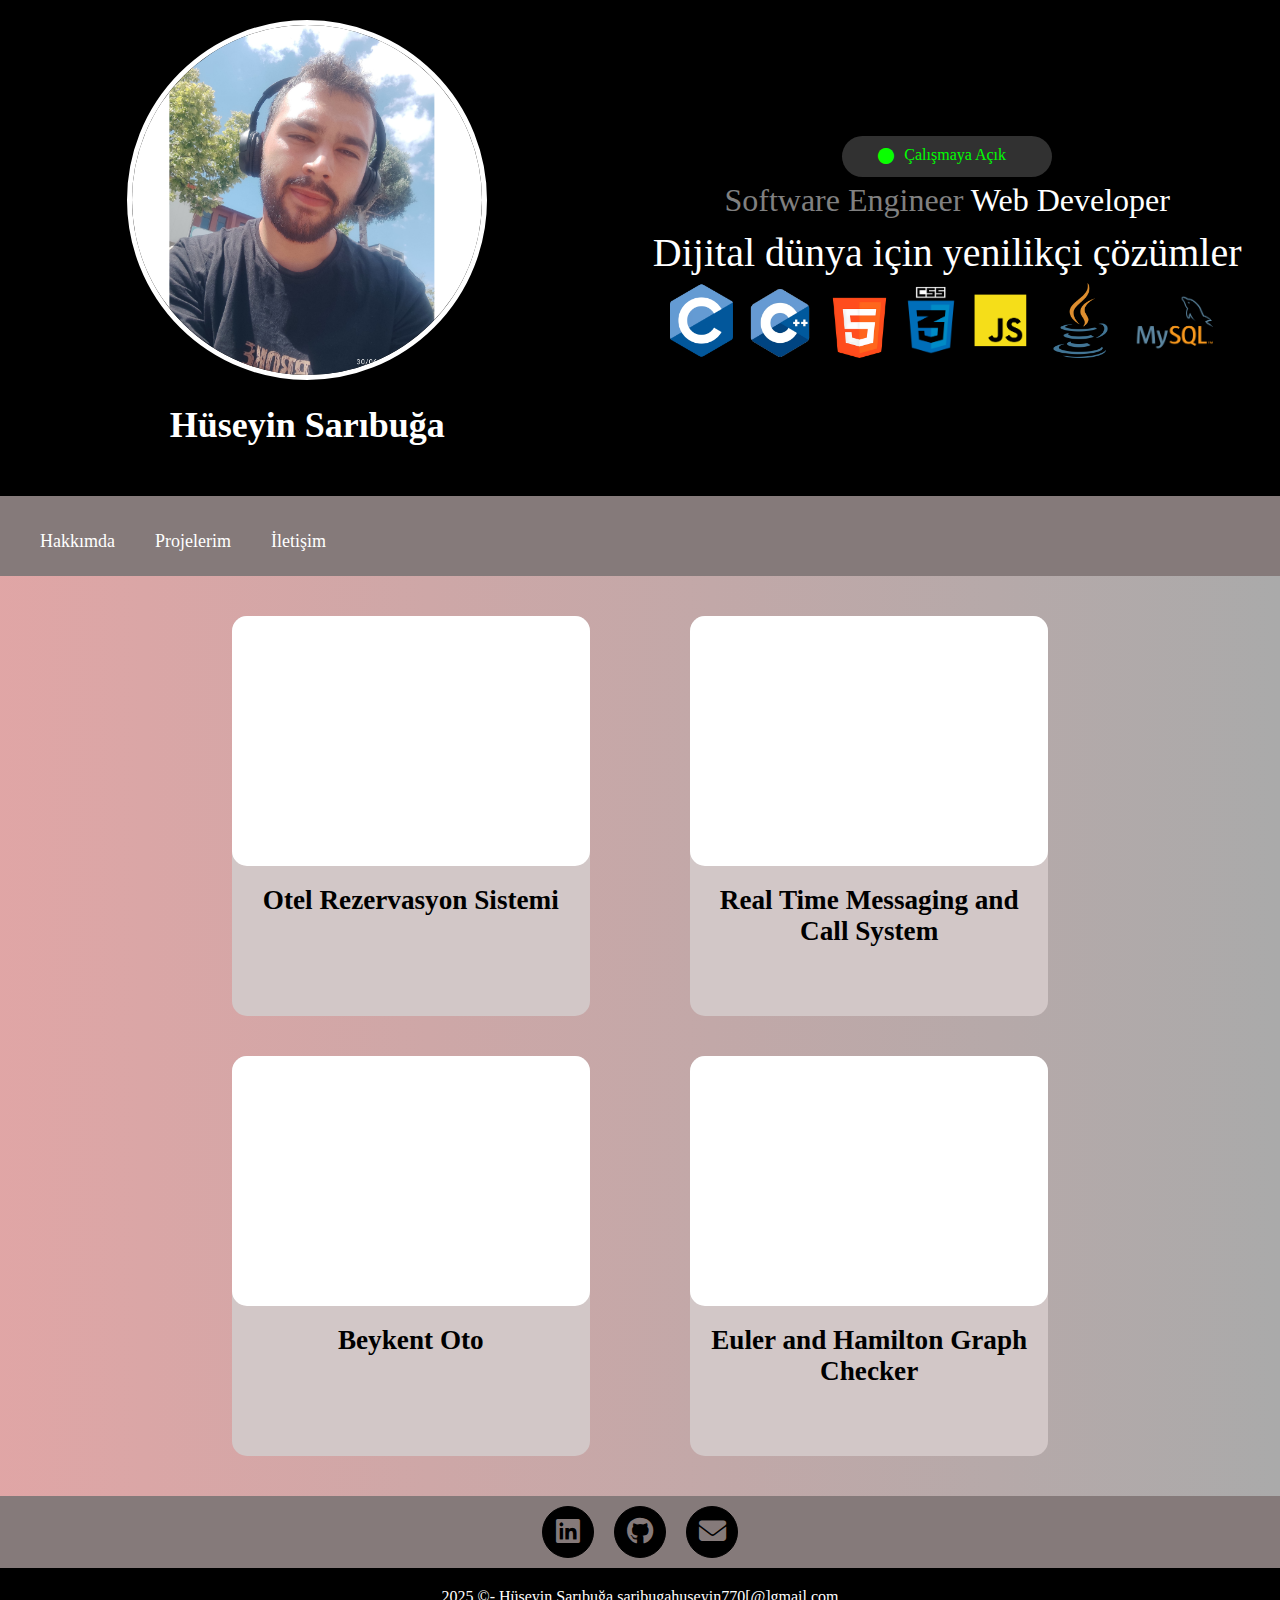
<file: index.html>
<!DOCTYPE html>
<html lang="en">

<head>
    <meta charset="UTF-8">
    <meta name="viewport" content="width=device-width, initial-scale=1.0">
    <title>Portfolyö</title>
    <link rel="stylesheet" href="style.css">
    <link rel="stylesheet" href="https://cdnjs.cloudflare.com/ajax/libs/font-awesome/6.7.2/css/all.min.css">

    <link rel="stylesheet" href="https://fonts.googleapis.com/icon?family=Material+Icons">
</head>

<body>



    <section class="hakkimda">
        <div class="left">
            <img src="./image/profil4.jpg" alt="" class="profil">
            <h1>Hüseyin Sarıbuğa</h1>
        </div>
        <div class="right">

            <div class="info-job">
                <div class="dot1"><i class="fa-solid fa-circle"></i></div>
                <div class="info">Çalışmaya Açık</div>
            </div>


            <div class="about-job">Software Engineer <span>Web Developer</span></div>
            <div class="slogan">Dijital dünya için yenilikçi çözümler</div>
            <div class="language-icons">
                <img src="./image/programmingLanguage/C.png" alt="">
                <img src="./image/programmingLanguage/C++.png" alt="">
                <img src="./image/programmingLanguage/Html.png" alt="">
                <img src="./image/programmingLanguage/Css.png" alt="">
                <img src="./image/programmingLanguage/JavaScript.png" alt="">
                <img src="./image/programmingLanguage/java.png" alt="">
                <img src="./image/programmingLanguage/MySql.png" alt="">



            </div>

        </div>




    </section>

    <nav>
        <ul>
            <li class="btn-about">Hakkımda</li>
            <li class="btn-project">Projelerim</li>
            <li class="btn-contact">İletişim</li>
        </ul>
    </nav>

    <section class="projects">
        <ul class="project-cards">
            <li class="project-card-info" id="project_1">

                <video
                    src="https://github.com/huseyin4215/huseyin4215.github.io/blob/daccd74f97384b634af9ee2a2593e3a78dd3dfa0/image/Project/Otel_Rezervation/tan%C4%B1t%C4%B1m.mp4?raw=true"
                    type="video/mp4" class="project-img" autoplay muted loop>
                </video>
                <!-- <video src="./image/Project/Otel_Rezervation/tanıtım.mp4"  class="project-img" autoplay muted loop></video> -->
                <h1 class="project-title">Otel Rezervasyon Sistemi</h1>

                <!-- <p class="project-about">Bu proje, otel rezervasyon süreçlerini modern, hızlı ve kullanıcı dostu bir hale getirmek amacıyla geliştirilmiştir. Otel Rezervasyon Sistemi, müşterilerin otelleri filtreleyerek uygun seçenekleri kolayca bulmasını, anlık müsaitlik durumunu görüntülemesini ve güvenli ödeme yaparak rezervasyonlarını tamamlamasını sağlar.

                    Otel işletmeleri için gelişmiş oda yönetimi, dinamik fiyatlandırma ve rezervasyon takibi gibi özellikler sunan sistem, hem müşteri deneyimini iyileştirir hem de işletmelerin operasyonel verimliliğini artırır. Kolay kullanım, güvenilir altyapı ve esnek rezervasyon seçenekleriyle konaklamada dijital dönüşümü başlatıyoruz.</p> -->


            </li>
            <li class="project-card-info" id="project_2">
                <video
                    src="https://github.com/huseyin4215/huseyin4215.github.io/blob/daccd74f97384b634af9ee2a2593e3a78dd3dfa0/image/realtime.mp4?raw=true"
                    type="video/mp4" class="project-img" autoplay muted loop>
                </video>
                <!-- <video src="./image/realtime.mp4" class="project-img" autoplay muted loop></video> -->
                <h1 class="project-title">Real Time Messaging and Call System</h1>

                <!-- <p class="project-about">Bu proje, kullanıcıların anlık olarak mesajlaşmasını ve yüksek kaliteli sesli/görüntülü aramalar yapmasını sağlayan modern bir iletişim altyapısı sunmak amacıyla geliştirilmiştir. Eş Zamanlı Mesajlaşma ve Arama Sistemi, gerçek zamanlı veri aktarımı, güvenli şifreleme ve kullanıcı dostu bir arayüz ile kesintisiz bir iletişim deneyimi sunar.

                    Gelişmiş altyapısı sayesinde bireysel ve grup sohbetlerini destekleyen sistem, sesli ve görüntülü aramaların düşük gecikme süresiyle sorunsuz çalışmasını sağlar. Güvenilir, hızlı ve esnek bir iletişim çözümüyle kesintisiz bağlantıyı deneyimleyin.</p> -->
            </li>

            <li class="project-card-info" id="project_3">
                <video
                    src="https://github.com/huseyin4215/huseyin4215.github.io/blob/daccd74f97384b634af9ee2a2593e3a78dd3dfa0/image/beykentOto.mp4?raw=true"
                    type="video/mp4" class="project-img" autoplay muted loop>
                </video>
                <!-- <video src="./image/beykentOto.mp4" class="project-img" autoplay muted loop></video> -->
                <h1 class="project-title">Beykent Oto</h1>
                <!-- <p class="project-about">Bu proje, bir lastik firmasının kurumsal kimliğini dijital dünyaya taşımak ve müşterilerine kapsamlı bir bilgi ve hizmet platformu sunmak amacıyla geliştirilmiştir. Lastik Firması Web Sitesi, firmanın hakkında bilgileri, yönetim kurulu iletişim detayları, ürün yelpazesi, reklam filmleri ve iş başvuru formu gibi kritik bölümleri içeren kullanıcı dostu bir yapıya sahiptir.

                    Müşteriler, ürünleri detaylıca inceleyebilir, firma hakkında bilgi alabilir ve doğrudan iletişime geçebilirken, iş başvuru modülü sayesinde kariyer fırsatlarına kolayca başvurabilir. Modern tasarım, hızlı erişim ve etkili kullanıcı deneyimiyle sektörde fark yaratan bir dijital platform.</p> -->
            </li>
            <li class="project-card-info" id="project_4">
                <video
                    src="https://github.com/huseyin4215/huseyin4215.github.io/blob/e15eabcd777bde2637798ddde744f0450a1ccd48/image/EulerHamilton.mp4?raw=true"
                    type="video/mp4" class="project-img" autoplay muted loop>
                </video>
                <h1 class="project-title">Euler and Hamilton Graph Checker</h1>
                <!-- <p class="project-about">Bu proje, graf teorisinde önemli yer tutan Euler ve Hamilton yollarını analiz etmek ve kullanıcıya hızlı, doğru sonuçlar sunmak amacıyla geliştirilmiştir. Euler and Hamilton Graph Checker, girilen grafın Euler yolu, Euler çevrimi, Hamilton yolu ve Hamilton çevrimi içerip içermediğini otomatik olarak kontrol eden güçlü bir analiz aracıdır.

                    Kullanıcı dostu arayüzü ve güçlü algoritmaları sayesinde öğrenciler, araştırmacılar ve mühendisler için ideal bir çözümdür. Matematiksel graf teorisini keşfetmek ve analizlerinizi hızlandırmak için en akıllı yardımcınız.</p> -->
            </li>

        </ul>


    </section>




    <section class="about-us" style="display: none;">
        <div class="about-container">
            <h1>Hakkımda</h1>
            <p>
                Ben Hüseyin Sarıbuğa, üniversite eğitimime devam eden ve yazılım geliştirme, yapay zeka, gömülü
                sistemler gibi alanlara ilgi duyan bir araştırmacı ve geliştiriciyim. Akademik hayatım boyunca çeşitli
                projelerde yer alarak teknolojiye olan ilgimi somut çalışmalara dönüştürme fırsatı buldum.
                Okulda kismı zamanlı olarak ve işkur projeleriyle çalışma fırsatım ve deneyim elde etme şansım oldu.

            </p>
            <p>
                Özellikle <strong>web geliştirme, veri analizi ve donanım tabanlı projeler , UI/UX Tasarımı , Proje
                    Yönetimi , Dökümantasyon</strong> üzerinde
                çalışmaktayım. TÜBİTAK 2209-A kapsamında yürüttüğüm proje ile kabul alırsak <strong>öğrenciler için
                    notlarını ve ders kaynaklarını birbirleriyle aktarabileceği bir sosyal platform
                    geliştireceğiz.</strong>
            </p>
            <p>
                Teknolojiye olan ilgim doğrultusunda kendimi sürekli geliştirmekte, problem çözme yeteneğimi artıracak
                projeler üzerinde çalışmaktayım. <strong>Hackerrank </strong> gibi uygulamalarla algoritma analizi
                yeteneğimi geliştirmekteyim. Alanımla ilgili teorik bilgileri pratiğe dökerek, gerçek dünyadaki
                problemlere yenilikçi çözümler sunmayı amaçlamaktayım.
            </p>
            <p>
                Gelecekte edindiğim bilgi ve becerileri kullanarak sektörde değerli projelere katkı sağlamayı ve
                uzmanlık alanımı genişletmeyi hedefliyorum.
            </p>
            <h1>Eğitim</h1>
            <div class="education">
                <div class="left">

                    <p>Karapınar İbrahim Gündüz Anadolu Lisesi</p>
                    <p>Açık Öğretim Lisesi</p>
                    <p>Ankara Üniversitesi Yazılım Mühendisliği</p>
                </div>
                <div class="right">
                    <p>2018 - 2021</p>
                    <p>2021 - 2022</p>
                    <p>2022 - Devam Ediyor</p>

                </div>
            </div>

            <h1>Deneyim</h1>
            <div class="experience">
                <div class="left">

                    <p>Ankara Üniversitesi Yazılım Mühendisliği Bölümü Kısmi Zamanlı</p>
                    <p>Ankara Üniversitesi Dekanlığı </p>
                </div>
                <div class="right">
                    <p>2022 - 2024</p>
                    <p>2025 - Devam Ediyor</p>
                </div>
            </div>



            <div class="skill">
                <h1>Yeteneklerim</h1>
                <ul class="mySkills">

                    <li class="mySkill-item">Problem çözme ve analitik düşünme</li>
                    <li class="mySkill-item">Takım çalışması </li>
                    <li class="mySkill-item">Yeni teknolojilere hızlı adaptasyon</li>
                    <li class="mySkill-item">Web geliştirme</li>
                    <li class="mySkill-item">UI/UX Tasarımı</li>
                    <li class="mySkill-item">Proje Yönetimi ve Gereksinim Analizi</li>




                </ul>
            </div>
            <div class="focus">
                <h1>İlgi Alanlarım</h1>
                <ul class="focus-Areas">
                    <li class="focus-item">Web Geliştirme – Kullanıcı arayüzü tasarımı ve modern web teknolojileriyle
                        çalışma.</li>
                    <li class="focus-item">Yapay Zeka ve Veri Analizi – Verileri işleyerek anlamlı sonuçlar çıkarma ve
                        AI tabanlı projeler geliştirme.</li>
                    <li class="focus-item">Gömülü Sistemler ve Donanım Entegrasyonu </li>
                    <li class="focus-item">Problem Çözme ve Algoritma Geliştirme – Teknik problemleri analiz edip
                        çözümler üretme.</li>
                    <li class="focus-item">Proje Yönetimi ve Takım Çalışması – Akademik ve profesyonel projelerde ekip
                        içinde çalışma deneyimi.</li>
                    <li class="focus-item">Araştırma ve Geliştirme (AR-GE) – Yeni teknolojileri öğrenip uygulayarak
                        yenilikçi projeler geliştirme.</li>
                </ul>
            </div>







            <div class="prog-lang">
                <div class="prog">
                    <h1>Programlama Dilleri</h1>
                    <ul class="programming-lang">
                        <li class="p-item">C</li>
                        <li class="p-item">C++</li>
                        <li class="p-item">Java</li>
                        <li class="p-item">MySql</li>
                        <li class="p-item">Html</li>
                        <li class="p-item">Css</li>
                        <li class="p-item">JavaScript</li>
                        <li class="p-item"></li>
                    </ul>
                </div>

                <div class="lang">
                    <h1>Yabancı Dil</h1>
                    <p>İngilizce</p>




                </div>
            </div>


            <h1>Sertifikalarım</h1>
            <ul class="certificas">
                <li class="document-item"></li>
                <li class="document-item"></li>
                <li class="document-item"></li>
                <li class="document-item"></li>
            </ul>


        </div>
    </section>


    <section class="contact-us" style="display: none;">
        <div class="contact-container">
            <h1>İletişim</h1>
            <form class="contact-form">
                <input type="text" name="name" placeholder="Adınız" required>
                <input type="email" name="email" placeholder="E-Posta Adresiniz" required>
                <textarea name="message" placeholder="Mesajınızı buraya yazın..." required></textarea>
                <button type="submit">Gönder</button>
            </form>
        </div>
    </section>

    <footer>
        <div class="Social-icon">
            <div class="Social">
                <a class="icon" href="https://www.linkedin.com/in/huseyinsaribuga/" target="_blank"><i class="fa-brands fa-linkedin"></i></a></li>
                <a class="icon" href="https://github.com/huseyin4215" target="_blank"><i class="fa-brands fa-github"></i></a></li>
                <a class="icon" href="mailto:saribugahuseyin770@gmail.com" target="_blank"><i class="fa-solid fa-envelope"></i></a></li>

            </div>
        </div>
    </footer>
    <section class="maker-date">
        <small> 2025 ©- Hüseyin Sarıbuğa saribugahuseyin770[@]gmail.com
        </small>
    </section>
    <script src="script.js"></script>
</body>


</html>
</file>
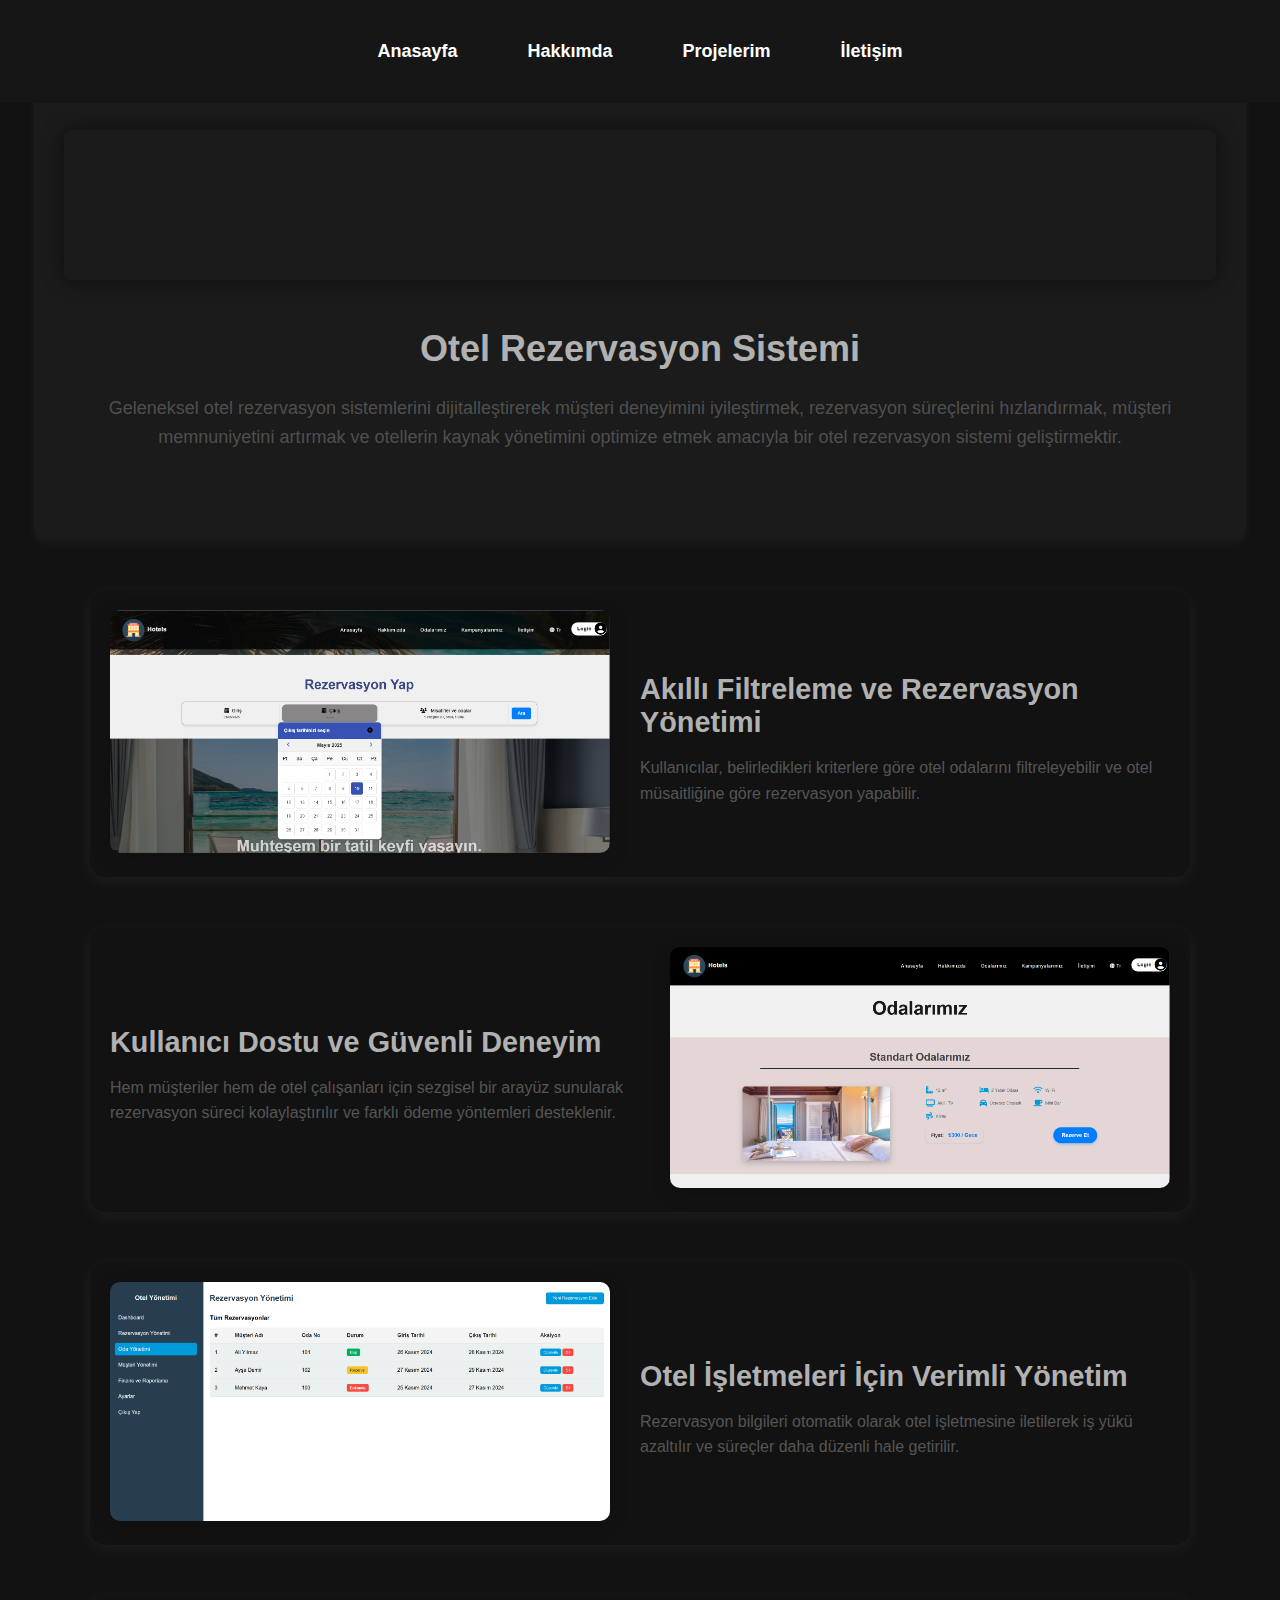
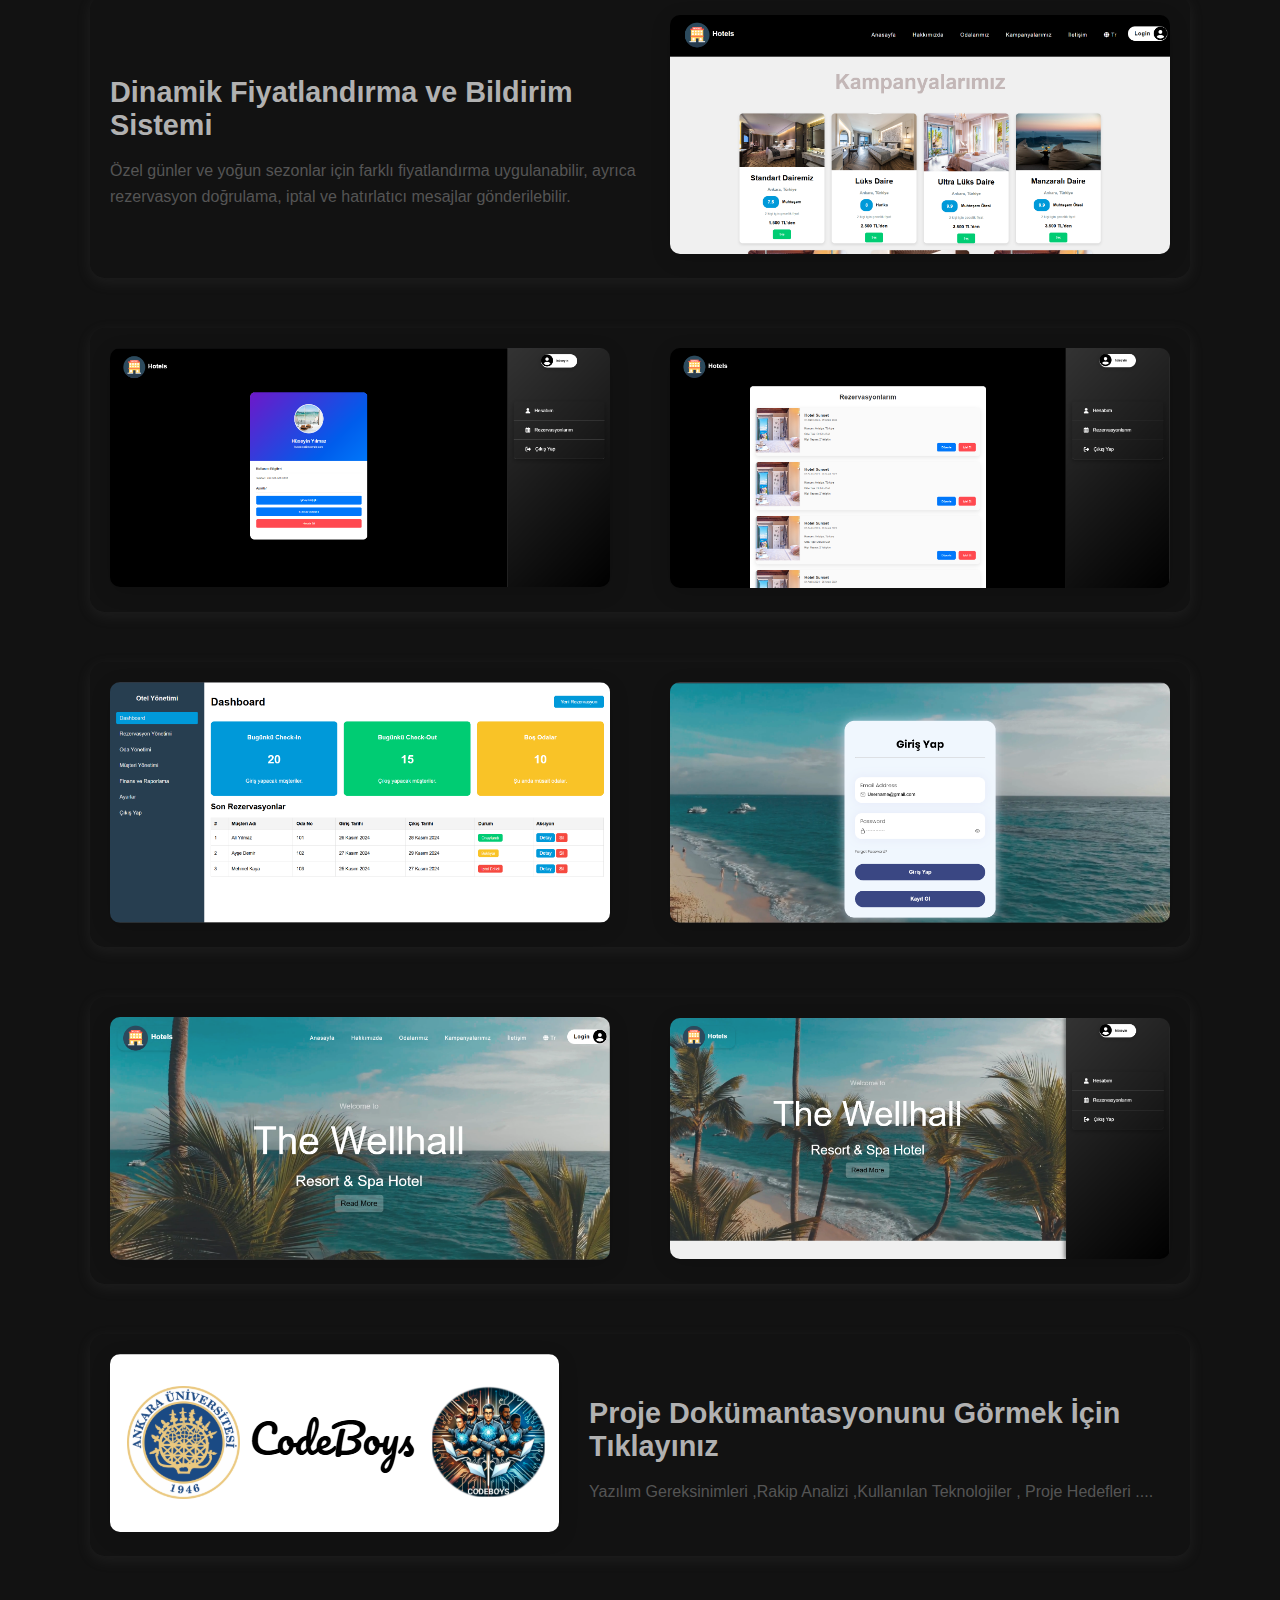
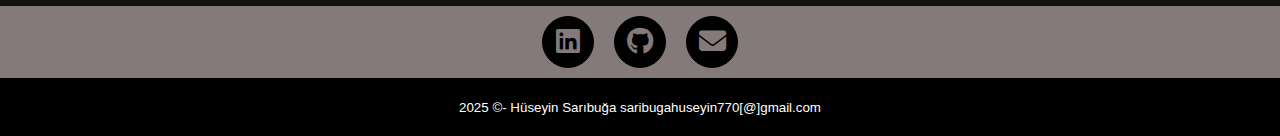
<file: dropdown_Page/project_1.html>
<!DOCTYPE html>
<html lang="en">

<head>
    <meta charset="UTF-8">
    <meta name="viewport" content="width=device-width, initial-scale=1.0">
    <title>Otel Rezervasyon Sistemi</title>
    <link rel="stylesheet" href="https://cdnjs.cloudflare.com/ajax/libs/font-awesome/6.7.2/css/all.min.css">

    <link rel="stylesheet" href="https://fonts.googleapis.com/icon?family=Material+Icons">


    <link rel="stylesheet" href="./project_Style.css">
</head>

<body>


    <nav>
        <ul>
            <li class="DropBtn-homePage">Anasayfa</li>
            <li class="DropBtn-about">Hakkımda</li>
            <li class="DropBtn-project">Projelerim</li>
            <li class="DropBtn-contact">İletişim</li>
        </ul>
    </nav>

    <section class="content">

        <div class="preFace">

            <video
                src="https://github.com/huseyin4215/huseyin4215.github.io/blob/daccd74f97384b634af9ee2a2593e3a78dd3dfa0/image/Project/Otel_Rezervation/tan%C4%B1t%C4%B1m.mp4?raw=true"
                type="video/mp4" class="project-video" autoplay muted loop>
            </video>
        </div>

        <div class="projectAbout">

            <h1>Otel Rezervasyon Sistemi</h1>
            <p>Geleneksel otel rezervasyon sistemlerini dijitalleştirerek müşteri deneyimini iyileştirmek, rezervasyon
                süreçlerini hızlandırmak, müşteri memnuniyetini artırmak ve otellerin kaynak yönetimini optimize etmek
                amacıyla bir otel rezervasyon sistemi geliştirmektir.</p>
        </div>

    </section>



    <section class="project-gallery-alt">

 
        <div class="project-row">
            <div class="project-image">
                <img src="../image/Project/Otel_Rezervation/Rezervation_2.png" alt="Project Image 1">
            </div>
            <div class="project-text">
                <h3>Akıllı Filtreleme ve Rezervasyon Yönetimi</h3>
                <p>Kullanıcılar, belirledikleri kriterlere göre otel odalarını filtreleyebilir ve otel müsaitliğine
                    göre rezervasyon yapabilir.</p>
            </div>
        </div>

        <div class="project-row  reverse" >
            <div class="project-image">
                <img src="../image/Project/Otel_Rezervation/Rooms.png" alt="Project Image 3">
            </div>
            <div class="project-text">
                <h3>Kullanıcı Dostu ve Güvenli Deneyim</h3>
                <p>Hem müşteriler hem de otel çalışanları için sezgisel bir arayüz sunularak rezervasyon süreci
                    kolaylaştırılır ve farklı ödeme yöntemleri desteklenir.
                </p>
            </div>
        </div>


        <div class="project-row">
            <div class="project-image">
                <img src="../image/Project/Otel_Rezervation/RezervationManagement.png" alt="Project Image 3">
            </div>
            <div class="project-text">
                <h3>Otel İşletmeleri İçin Verimli Yönetim</h3>
                <p> Rezervasyon bilgileri otomatik olarak otel işletmesine iletilerek iş yükü azaltılır ve süreçler
                    daha düzenli hale getirilir.
                </p>
            </div>
        </div>


        <div class="project-row reverse">
            <div class="project-image">
                <img src="../image/Project/Otel_Rezervation/campaings.png" alt="Project Image 3">
            </div>
            <div class="project-text">
                <h3>Dinamik Fiyatlandırma ve Bildirim Sistemi</h3>
                <p>Özel günler ve yoğun sezonlar için farklı fiyatlandırma uygulanabilir, ayrıca rezervasyon
                    doğrulama, iptal ve hatırlatıcı mesajlar gönderilebilir.
                </p>
            </div>
        </div>

        <!-- <div class="project-row">
            <div class="project-image">
                <img src="../image/Project/Otel_Rezervation/HomePage_2.png" alt="Project Image 1">
            </div>
            <div class="project-image">
                <img src="../image/Project/Otel_Rezervation/HomePage_3.png" alt="Project Image 1">
            </div>
        </div> -->


        <!-- <div class="project-row">
            <div class="project-image">
                <img src="../image/Project/Otel_Rezervation/HomePage_5.png" alt="Project Image 1">
            </div>
            <div class="project-image">
                <img src="../image/Project/Otel_Rezervation/HomePage_6.png" alt="Project Image 1">
            </div>
        </div> -->




        <div class="project-row">
            <div class="project-image">
                <img src="../image/Project/Otel_Rezervation/MyAccount.png" alt="Project Image 1">
            </div>
            <div class="project-image">
                <img src="../image/Project/Otel_Rezervation/MyRezervation.png" alt="Project Image 1">
            </div>
        </div>

        <div class="project-row">
            <div class="project-image">
                <img src="../image/Project/Otel_Rezervation/DashBoard.png" alt="Project Image 1">
            </div>
            <div class="project-image">
                <img src="../image/Project/Otel_Rezervation/GirisYap.png" alt="Project Image 1">
            </div>
        </div>
        

        <div class="project-row">
            <div class="project-image">
                <img src="../image/Project/Otel_Rezervation/HomePage_1.png" alt="Project Image 1">
            </div>
            <div class="project-image">
                <img src="../image/Project/Otel_Rezervation/HomePage_2.png" alt="Project Image 1">
            </div>
        </div>

        

        <div class="project-row project-doc">
            <div class="project-image">
                <img src="../image/Project/Otel_Rezervation/Document.png" alt="Project Image 3">
            </div>
            <div class="project-text">
                <h3>Proje Dokümantasyonunu Görmek İçin Tıklayınız</h3>
                <p>Yazılım Gereksinimleri ,Rakip Analizi ,Kullanılan Teknolojiler , Proje Hedefleri ....
                </p>
            </div>
        </div>






    </section>








    <footer>
        <div class="Social-icon">
            <div class="Social">
                <a class="icon" href="https://www.linkedin.com/in/huseyinsaribuga/" target="_blank"><i
                        class="fa-brands fa-linkedin"></i></a></li>
                <a class="icon" href="https://github.com/huseyin4215" target="_blank"><i
                        class="fa-brands fa-github"></i></a></li>
                <a class="icon" href="mailto:saribugahuseyin770@gmail.com"><i class="fa-solid fa-envelope"></i></a></li>

            </div>
        </div>
    </footer>
    <section class="maker-date">
        <small> 2025 ©- Hüseyin Sarıbuğa saribugahuseyin770[@]gmail.com
        </small>
    </section>
    <script src="../script.js"></script>

    <script>
        window.addEventListener("scroll", function () {
            const navbar = document.querySelector("nav");
            if (window.scrollY > 50) {
                navbar.classList.add("scrolled");
            } else {
                navbar.classList.remove("scrolled");
            }
        });

    </script>
</body>

</html>
</file>
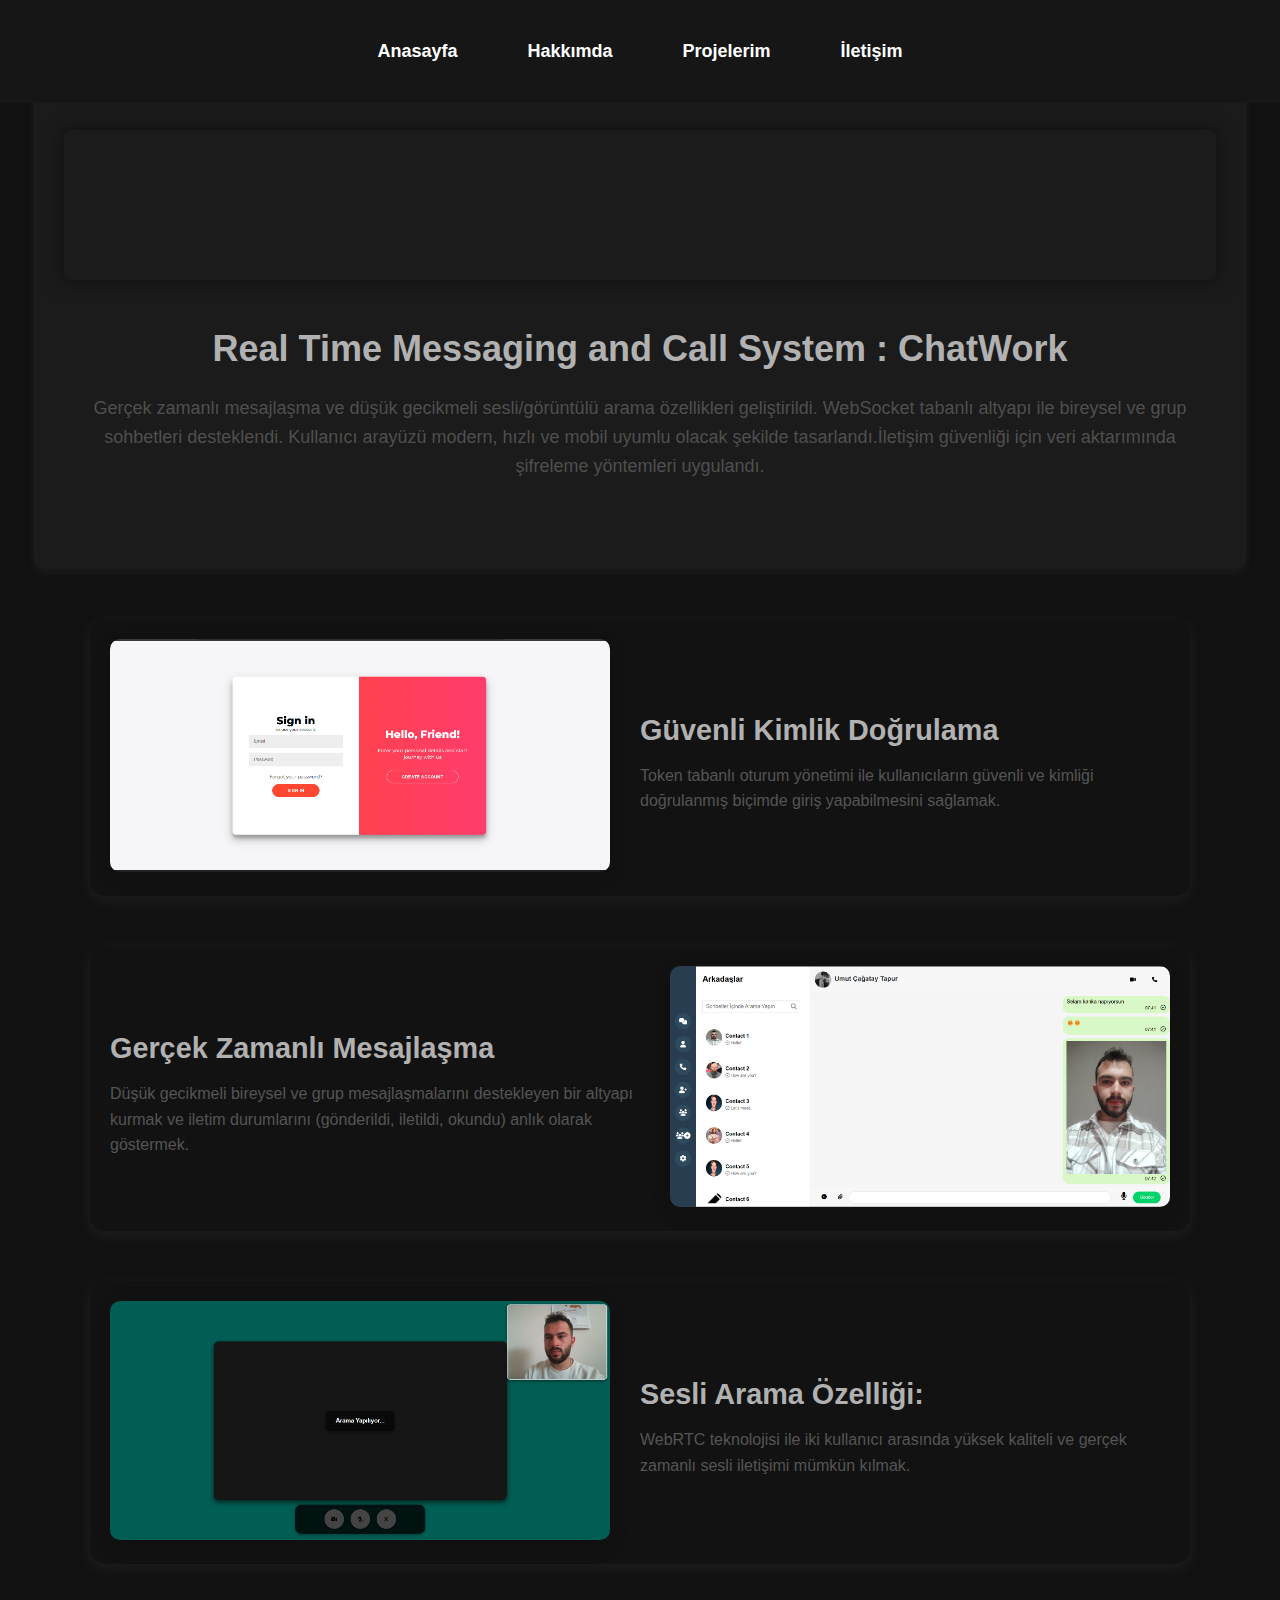
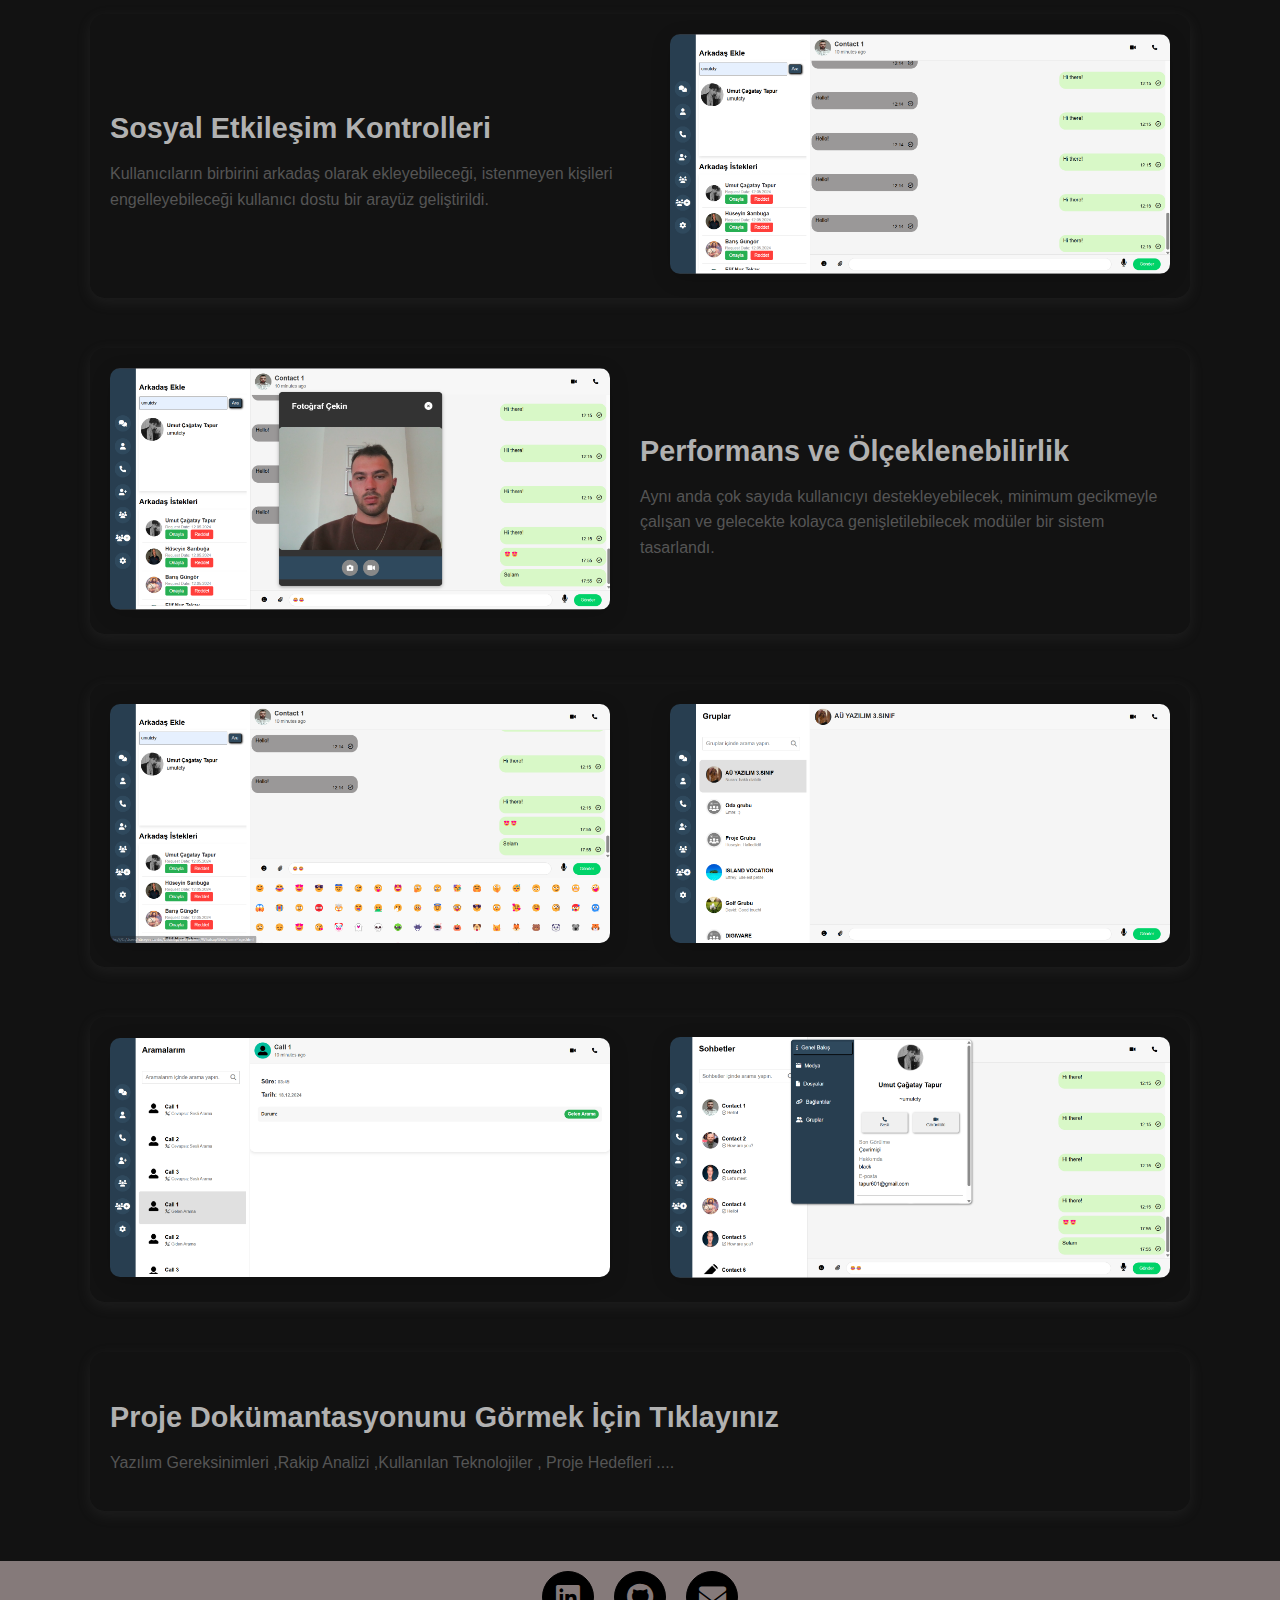
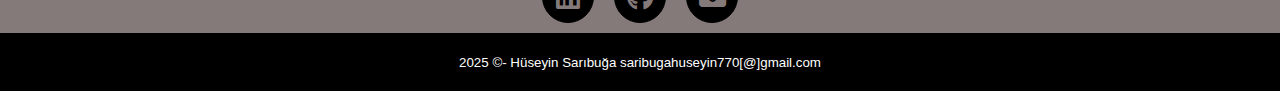
<file: dropdown_Page/project_2.html>
<!DOCTYPE html>
<html lang="en">

<head>
    <meta charset="UTF-8">
    <meta name="viewport" content="width=device-width, initial-scale=1.0">
    <title>Real Time Messaging and Call System</title>
    <link rel="stylesheet" href="https://cdnjs.cloudflare.com/ajax/libs/font-awesome/6.7.2/css/all.min.css">

    <link rel="stylesheet" href="https://fonts.googleapis.com/icon?family=Material+Icons">


    <link rel="stylesheet" href="./project_Style.css">
</head>

<body>


    <nav>
        <ul>
            <li class="DropBtn-homePage">Anasayfa</li>
            <li class="DropBtn-about">Hakkımda</li>
            <li class="DropBtn-project">Projelerim</li>
            <li class="DropBtn-contact">İletişim</li>
        </ul>
    </nav>

    <section class="content">

        <div class="preFace">

            <video
            src="https://github.com/huseyin4215/huseyin4215.github.io/blob/daccd74f97384b634af9ee2a2593e3a78dd3dfa0/image/realtime.mp4?raw=true"
                type="video/mp4" class="project-video" autoplay muted loop>
            </video>
        </div>

        <div class="projectAbout">

            <h1>Real Time Messaging and Call System : ChatWork
            </h1>
            <p>Gerçek zamanlı mesajlaşma ve düşük gecikmeli sesli/görüntülü arama özellikleri geliştirildi. WebSocket tabanlı altyapı ile bireysel ve grup sohbetleri desteklendi. Kullanıcı arayüzü modern, hızlı ve mobil uyumlu olacak şekilde tasarlandı.İletişim güvenliği için veri aktarımında şifreleme yöntemleri uygulandı.
            </p>
        </div>


        <!-- <div class="project-Feature">
            <div class="left">
                <h1>Hedefler</h1>
                <ul class="features">
                    <li class="features-item">
                        <h1>Akıllı Filtreleme ve Rezervasyon Yönetimi</h1>
                        Kullanıcılar, belirledikleri kriterlere göre otel odalarını filtreleyebilir ve otel müsaitliğine
                        göre rezervasyon yapabilir.
                    </li>
                    <li class="features-item">
                        <h1>Otel İşletmeleri İçin Verimli Yönetim</h1>
                        Rezervasyon bilgileri otomatik olarak otel işletmesine iletilerek iş yükü azaltılır ve süreçler
                        daha düzenli hale getirilir.
                    </li>
                    <li class="features-item">
                        <h1>Kullanıcı Dostu ve Güvenli Deneyim</h1>
                        Hem müşteriler hem de otel çalışanları için sezgisel bir arayüz sunularak rezervasyon süreci
                        kolaylaştırılır ve farklı ödeme yöntemleri desteklenir.
                    </li>
                    <li class="features-item">
                        <h1>Dinamik Fiyatlandırma ve Bildirim Sistemi</h1>
                        Özel günler ve yoğun sezonlar için farklı fiyatlandırma uygulanabilir, ayrıca rezervasyon
                        doğrulama, iptal ve hatırlatıcı mesajlar gönderilebilir.
                    </li>

                </ul>
            </div>

            <div class="right">
                <img class="feature-img" src="" alt="">
            </div>

        </div> -->

    </section>

    






    <section class="project-gallery-alt">

 
        <div class="project-row">
            <div class="project-image">
                <img src="../image/Project/Real_Time_Messaging/GirisYap.png" alt="Project Image 1">
            </div>
            <div class="project-text">
                <h3>Güvenli Kimlik Doğrulama</h3>
                <p>Token tabanlı oturum yönetimi ile kullanıcıların güvenli ve kimliği doğrulanmış biçimde giriş yapabilmesini sağlamak.</p>
            </div>
        </div>

        <div class="project-row  reverse" >
            <div class="project-image">
                <img src="../image/Project/Real_Time_Messaging/Messaging.png" alt="Project Image 3">
            </div>
            <div class="project-text">
                <h3>Gerçek Zamanlı Mesajlaşma</h3>
                <p>Düşük gecikmeli bireysel ve grup mesajlaşmalarını destekleyen bir altyapı kurmak ve iletim durumlarını (gönderildi, iletildi, okundu) anlık olarak göstermek.
                </p>
            </div>
        </div>


        <div class="project-row">
            <div class="project-image">
                <img src="../image/Project/Real_Time_Messaging/VideoCall.png" alt="Project Image 3">
            </div>
            <div class="project-text">
                <h3>Sesli Arama Özelliği:</h3>
                <p> WebRTC teknolojisi ile iki kullanıcı arasında yüksek kaliteli ve gerçek zamanlı sesli iletişimi mümkün kılmak.
                </p>
            </div>
        </div>


        <div class="project-row reverse">
            <div class="project-image">
                <img src="../image/Project/Real_Time_Messaging/AddFriends.png" alt="Project Image 3">
            </div>
            <div class="project-text">
                <h3>Sosyal Etkileşim Kontrolleri</h3>
                <p>Kullanıcıların birbirini arkadaş olarak ekleyebileceği, istenmeyen kişileri engelleyebileceği kullanıcı dostu bir arayüz geliştirildi.
                </p>
            </div>
        </div>

        <div class="project-row">
            <div class="project-image">
                <img src="../image/Project/Real_Time_Messaging/SendPhoto.png" alt="Project Image 3">
            </div>
            <div class="project-text">
                <h3>Performans ve Ölçeklenebilirlik</h3>
                <p>Aynı anda çok sayıda kullanıcıyı destekleyebilecek, minimum gecikmeyle çalışan ve gelecekte kolayca genişletilebilecek modüler bir sistem tasarlandı.
                </p>
            </div>
        </div>



        
        <div class="project-row">
            <div class="project-image">
                <img src="../image/Project/Real_Time_Messaging/messaging_2.png" alt="Project Image 1">
            </div>
            <div class="project-image">
                <img src="../image/Project/Real_Time_Messaging/GroupChat.png" alt="Project Image 1">
            </div>
        </div>

        <div class="project-row">
            <div class="project-image">
                <img src="../image/Project/Real_Time_Messaging/Call_Information.png" alt="Project Image 1">
            </div>
            <div class="project-image">
                <img src="../image/Project/Real_Time_Messaging/Contact_Info.png" alt="Project Image 1">
            </div>
        </div>

        



        

        <div class="project-row project-doc">

            <div class="project-text">
                <h3>Proje Dokümantasyonunu Görmek İçin Tıklayınız</h3>
                <p>Yazılım Gereksinimleri ,Rakip Analizi ,Kullanılan Teknolojiler , Proje Hedefleri ....
                </p>
            </div>
        </div>






    </section>

    <footer>
        <div class="Social-icon">
            <div class="Social">
                <a class="icon" href="https://www.linkedin.com/in/huseyinsaribuga/" target="_blank"><i
                        class="fa-brands fa-linkedin"></i></a></li>
                <a class="icon" href="https://github.com/huseyin4215" target="_blank"><i
                        class="fa-brands fa-github"></i></a></li>
                <a class="icon" href="mailto:saribugahuseyin770@gmail.com"><i class="fa-solid fa-envelope"></i></a></li>

            </div>
        </div>
    </footer>
    <section class="maker-date">
        <small> 2025 ©- Hüseyin Sarıbuğa saribugahuseyin770[@]gmail.com
        </small>
    </section>
    <script src="../script.js"></script>

    <script>
                window.addEventListener("scroll", function () {
            const navbar = document.querySelector("nav");
            if (window.scrollY > 50) {
                navbar.classList.add("scrolled");
            } else {
                navbar.classList.remove("scrolled");
            }
        });

    </script>
</body>

</html>
</file>
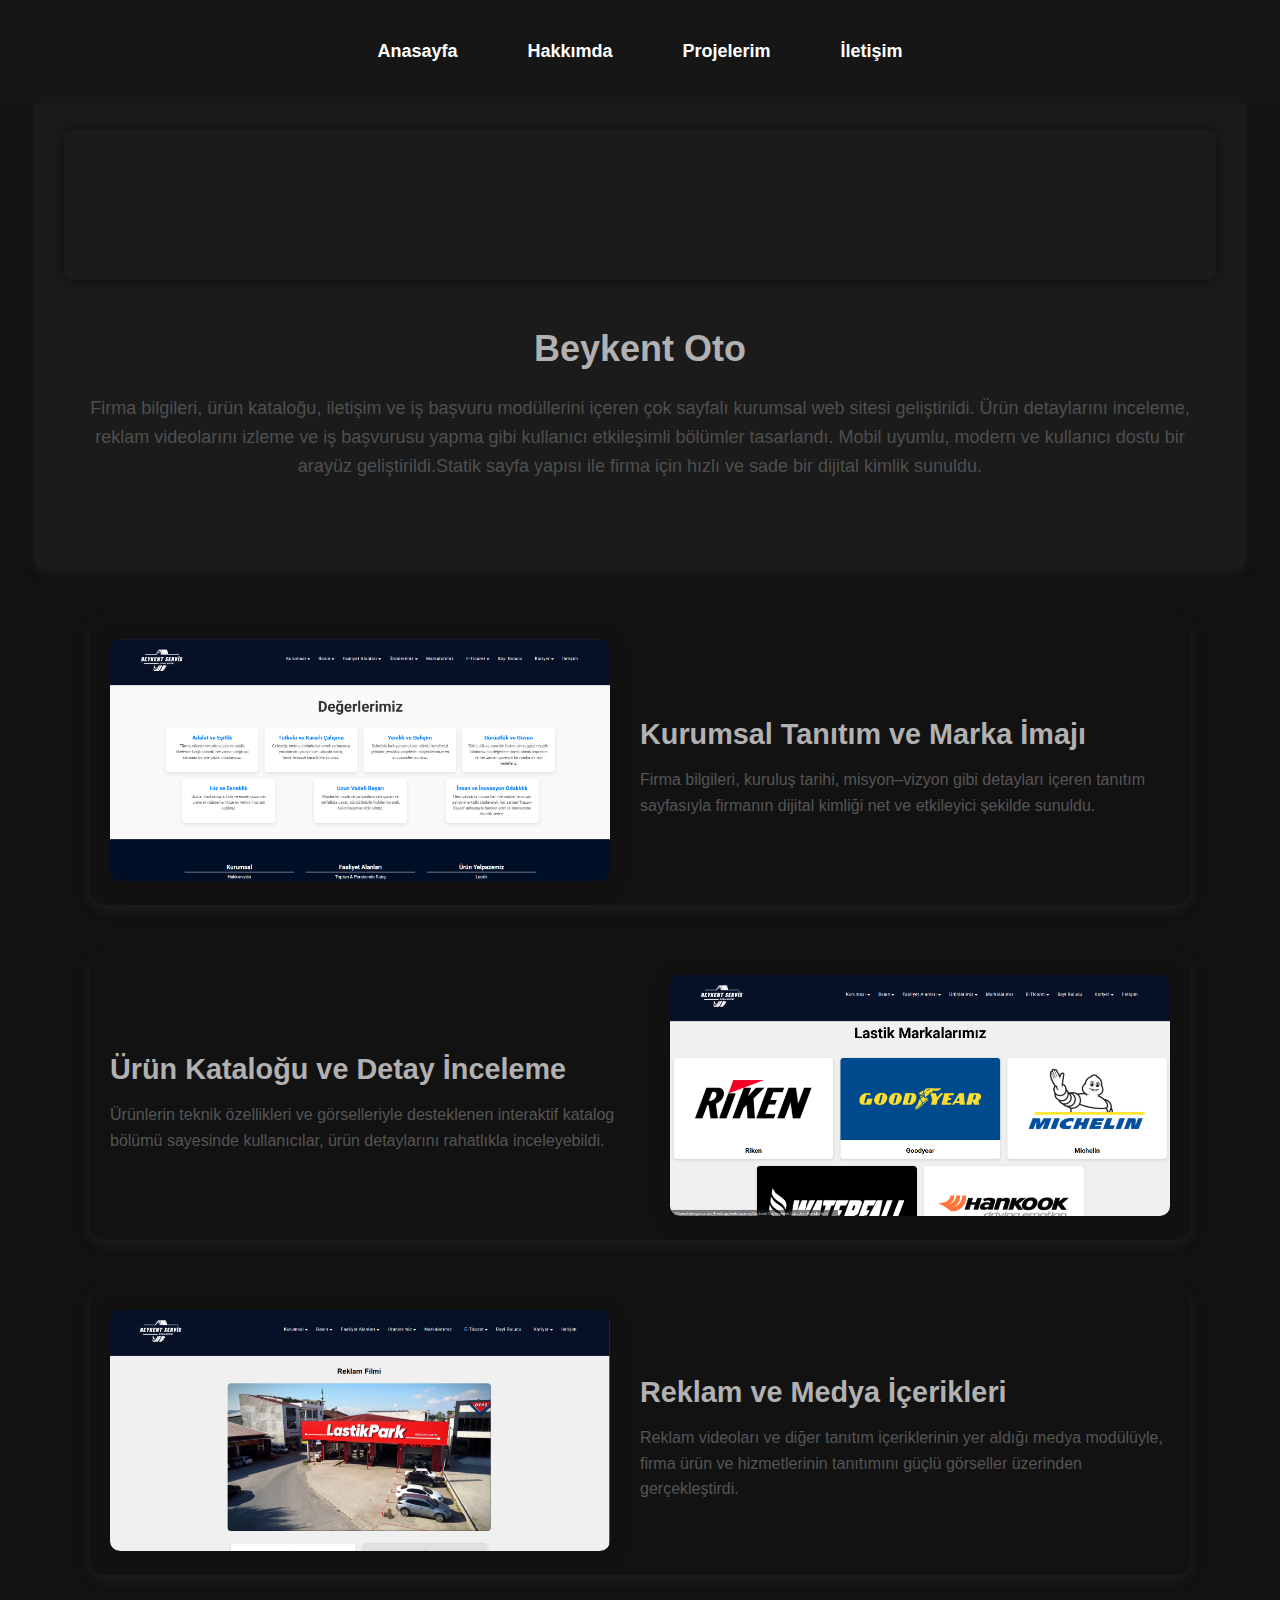
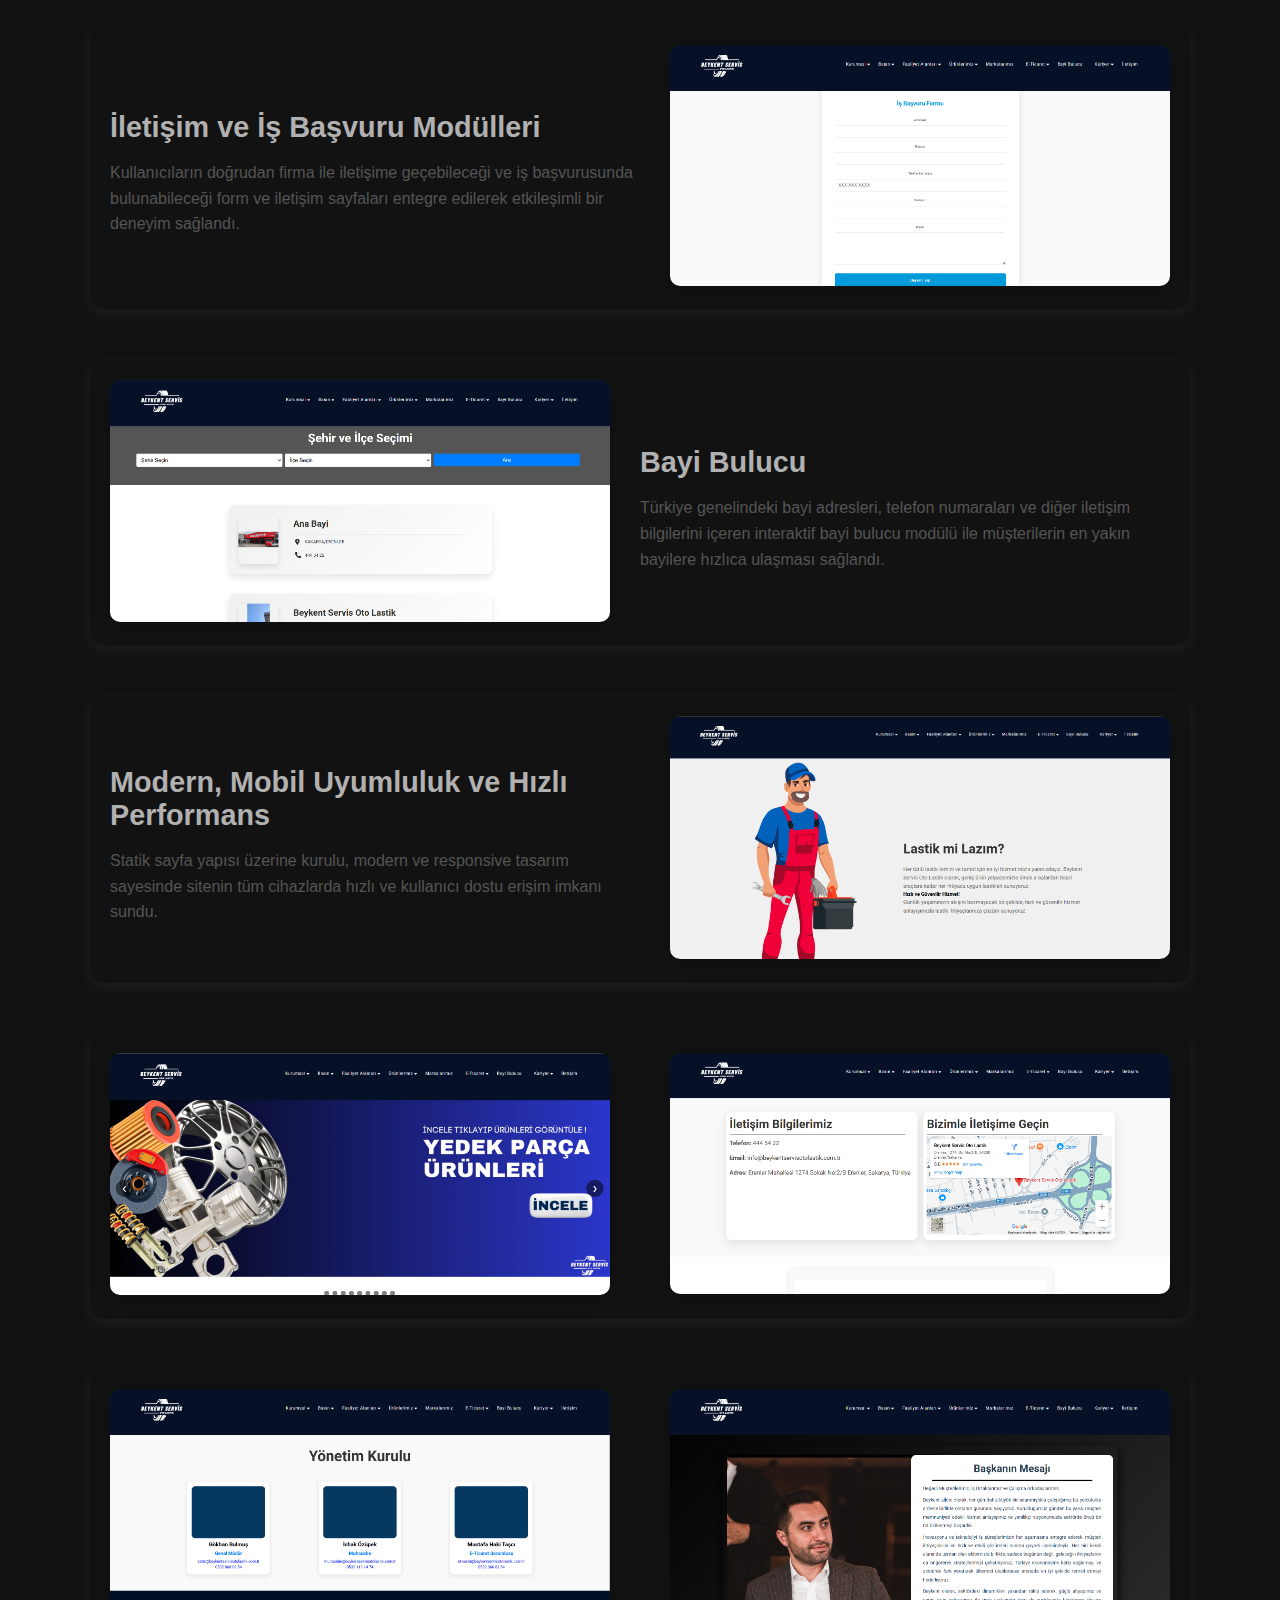
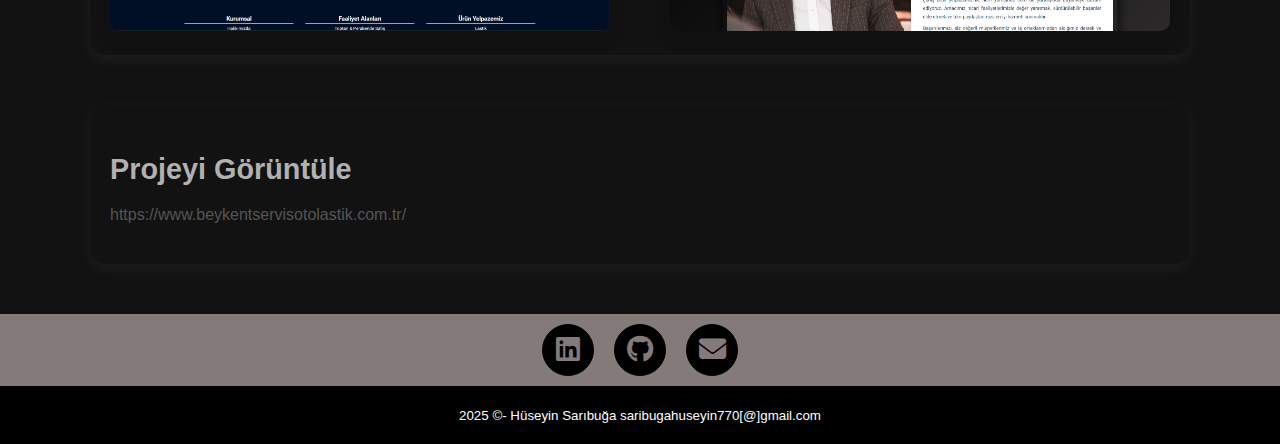
<file: dropdown_Page/project_3.html>
<!DOCTYPE html>
<html lang="en">

<head>
    <meta charset="UTF-8">
    <meta name="viewport" content="width=device-width, initial-scale=1.0">
    <title>Beykent Oto</title>
    <link rel="stylesheet" href="https://cdnjs.cloudflare.com/ajax/libs/font-awesome/6.7.2/css/all.min.css">

    <link rel="stylesheet" href="https://fonts.googleapis.com/icon?family=Material+Icons">


    <link rel="stylesheet" href="./project_Style.css">
</head>

<body>


    <nav>
        <ul>
            <li class="DropBtn-homePage">Anasayfa</li>
            <li class="DropBtn-about">Hakkımda</li>
            <li class="DropBtn-project">Projelerim</li>
            <li class="DropBtn-contact">İletişim</li>
        </ul>
    </nav>

    <section class="content">

        <div class="preFace">

            <video
            src="https://github.com/huseyin4215/huseyin4215.github.io/blob/daccd74f97384b634af9ee2a2593e3a78dd3dfa0/image/beykentOto.mp4?raw=true"
                type="video/mp4" class="project-video" autoplay muted loop>
            </video>
        </div>

        <div class="projectAbout">

            <h1>Beykent Oto</h1>
            <p>Firma bilgileri, ürün kataloğu, iletişim ve iş başvuru modüllerini içeren çok sayfalı kurumsal web sitesi geliştirildi.
                Ürün detaylarını inceleme, reklam videolarını izleme ve iş başvurusu yapma gibi kullanıcı etkileşimli bölümler tasarlandı.
                Mobil uyumlu, modern ve kullanıcı dostu bir arayüz geliştirildi.Statik sayfa yapısı ile firma için hızlı ve sade bir dijital kimlik sunuldu.
                </p>
        </div>

    </section>

    






    <section class="project-gallery-alt">

 
        <div class="project-row">
            <div class="project-image">
                <img src="../image/Project/BeykentOto/OurValues.png" alt="Project Image 1">
            </div>
            <div class="project-text">
                <h3>Kurumsal Tanıtım ve Marka İmajı</h3>
                <p>Firma bilgileri, kuruluş tarihi, misyon–vizyon gibi detayları içeren tanıtım sayfasıyla firmanın dijital kimliği net ve etkileyici şekilde sunuldu.</p>
            </div>
        </div>

        <div class="project-row  reverse" >
            <div class="project-image">
                <img src="../image/Project/BeykentOto/OurProduct.png" alt="Project Image 3">
            </div>
            <div class="project-text">
                <h3>Ürün Kataloğu ve Detay İnceleme</h3>
                <p>Ürünlerin teknik özellikleri ve görselleriyle desteklenen interaktif katalog bölümü sayesinde kullanıcılar, ürün detaylarını rahatlıkla inceleyebildi.
                </p>
            </div>
        </div>


        <div class="project-row">
            <div class="project-image">
                <img src="../image/Project/BeykentOto/Reklam.png" alt="Project Image 3">
            </div>
            <div class="project-text">
                <h3>Reklam ve Medya İçerikleri</h3>
                <p> Reklam videoları ve diğer tanıtım içeriklerinin yer aldığı medya modülüyle, firma ürün ve hizmetlerinin tanıtımını güçlü görseller üzerinden gerçekleştirdi.
                </p>
            </div>
        </div>


        <div class="project-row reverse">
            <div class="project-image">
                <img src="../image/Project/BeykentOto/JobForm.png" alt="Project Image 3">
            </div>
            <div class="project-text">
                <h3>İletişim ve İş Başvuru Modülleri</h3>
                <p>Kullanıcıların doğrudan firma ile iletişime geçebileceği ve iş başvurusunda bulunabileceği form ve iletişim sayfaları entegre edilerek etkileşimli bir deneyim sağlandı.
                </p>
            </div>
        </div>

        <div class="project-row">
            <div class="project-image">
                <img src="../image/Project//BeykentOto/DealerFinder.png" alt="Project Image 3">
            </div>
            <div class="project-text">
                <h3>Bayi Bulucu </h3>
                <p>Türkiye genelindeki bayi adresleri, telefon numaraları ve diğer iletişim bilgilerini içeren interaktif bayi bulucu modülü ile müşterilerin en yakın bayilere hızlıca ulaşması sağlandı.
                </p>
            </div>
        </div>


        <div class="project-row reverse">
            <div class="project-image">
                <img src="../image/Project/BeykentOto/HomePage_2.png" alt="Project Image 3">
            </div>
            <div class="project-text">
                <h3>Modern, Mobil Uyumluluk ve Hızlı Performans</h3>
                <p>Statik sayfa yapısı üzerine kurulu, modern ve responsive tasarım sayesinde sitenin tüm cihazlarda hızlı ve kullanıcı dostu erişim imkanı sundu.
                </p>
            </div>
        </div>



        
        <div class="project-row">
            <div class="project-image">
                <img src="../image/Project/BeykentOto/HomePage._1.png" alt="Project Image 1">
                
            </div>
            <div class="project-image">
                <img src="../image/Project/BeykentOto/Location.png" alt="Project Image 1">
            </div>
        </div>

        <div class="project-row">
            <div class="project-image">
                <img src="../image/Project/BeykentOto/ManagementPersonal.png" alt="Project Image 1">
            </div>
            <div class="project-image">
                <img src="../image/Project/BeykentOto/ManagementMessage.png" alt="Project Image 1">
                
            </div>
        </div>

        



        

        <div class="project-row project-doc">

            <div class="project-text">
                <h3>Projeyi Görüntüle</h3>
                <p>https://www.beykentservisotolastik.com.tr/</p>

            </div>
        </div>






    </section>

    <footer>
        <div class="Social-icon">
            <div class="Social">
                <a class="icon" href="https://www.linkedin.com/in/huseyinsaribuga/" target="_blank"><i
                        class="fa-brands fa-linkedin"></i></a></li>
                <a class="icon" href="https://github.com/huseyin4215" target="_blank"><i
                        class="fa-brands fa-github"></i></a></li>
                <a class="icon" href="mailto:saribugahuseyin770@gmail.com"><i class="fa-solid fa-envelope"></i></a></li>

            </div>
        </div>
    </footer>
    <section class="maker-date">
        <small> 2025 ©- Hüseyin Sarıbuğa saribugahuseyin770[@]gmail.com
        </small>
    </section>
    <script src="../script.js"></script>

    <script>
                window.addEventListener("scroll", function () {
            const navbar = document.querySelector("nav");
            if (window.scrollY > 50) {
                navbar.classList.add("scrolled");
            } else {
                navbar.classList.remove("scrolled");
            }
        });

    </script>
</body>

</html>
</file>
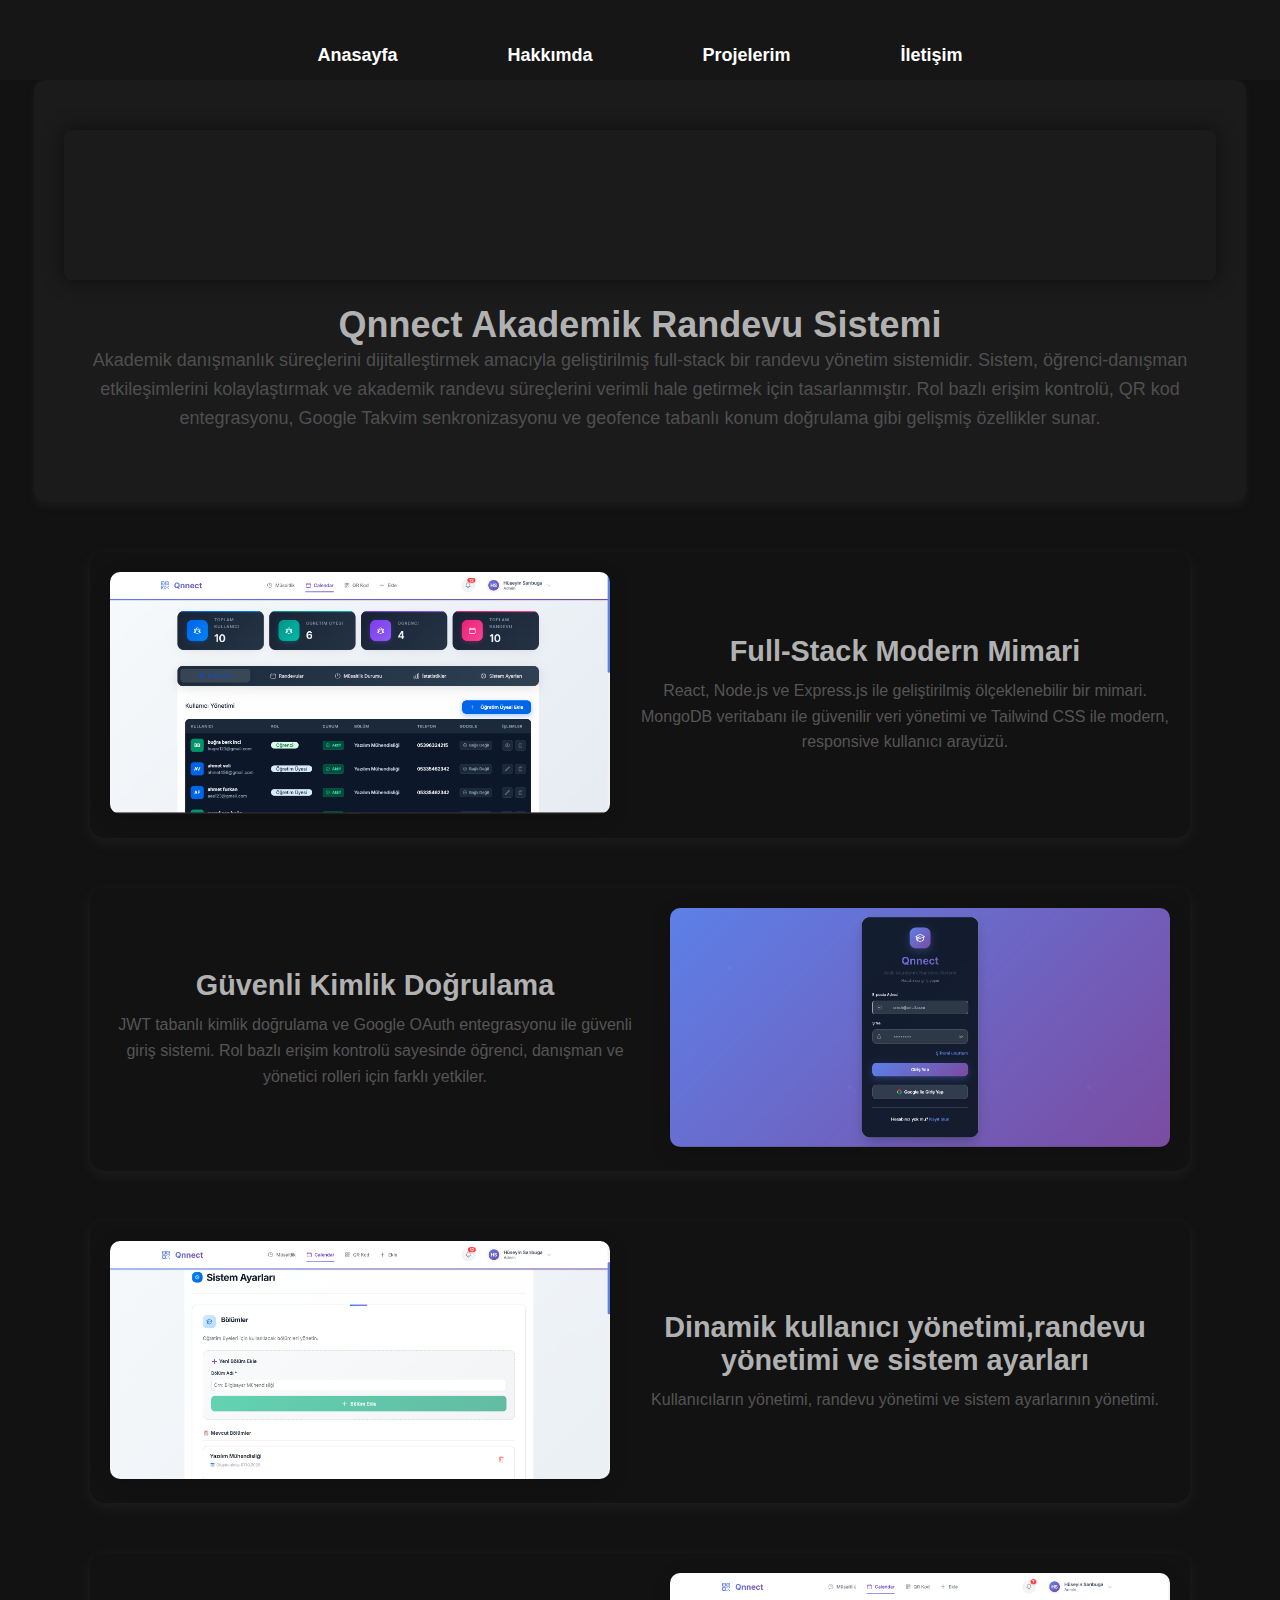
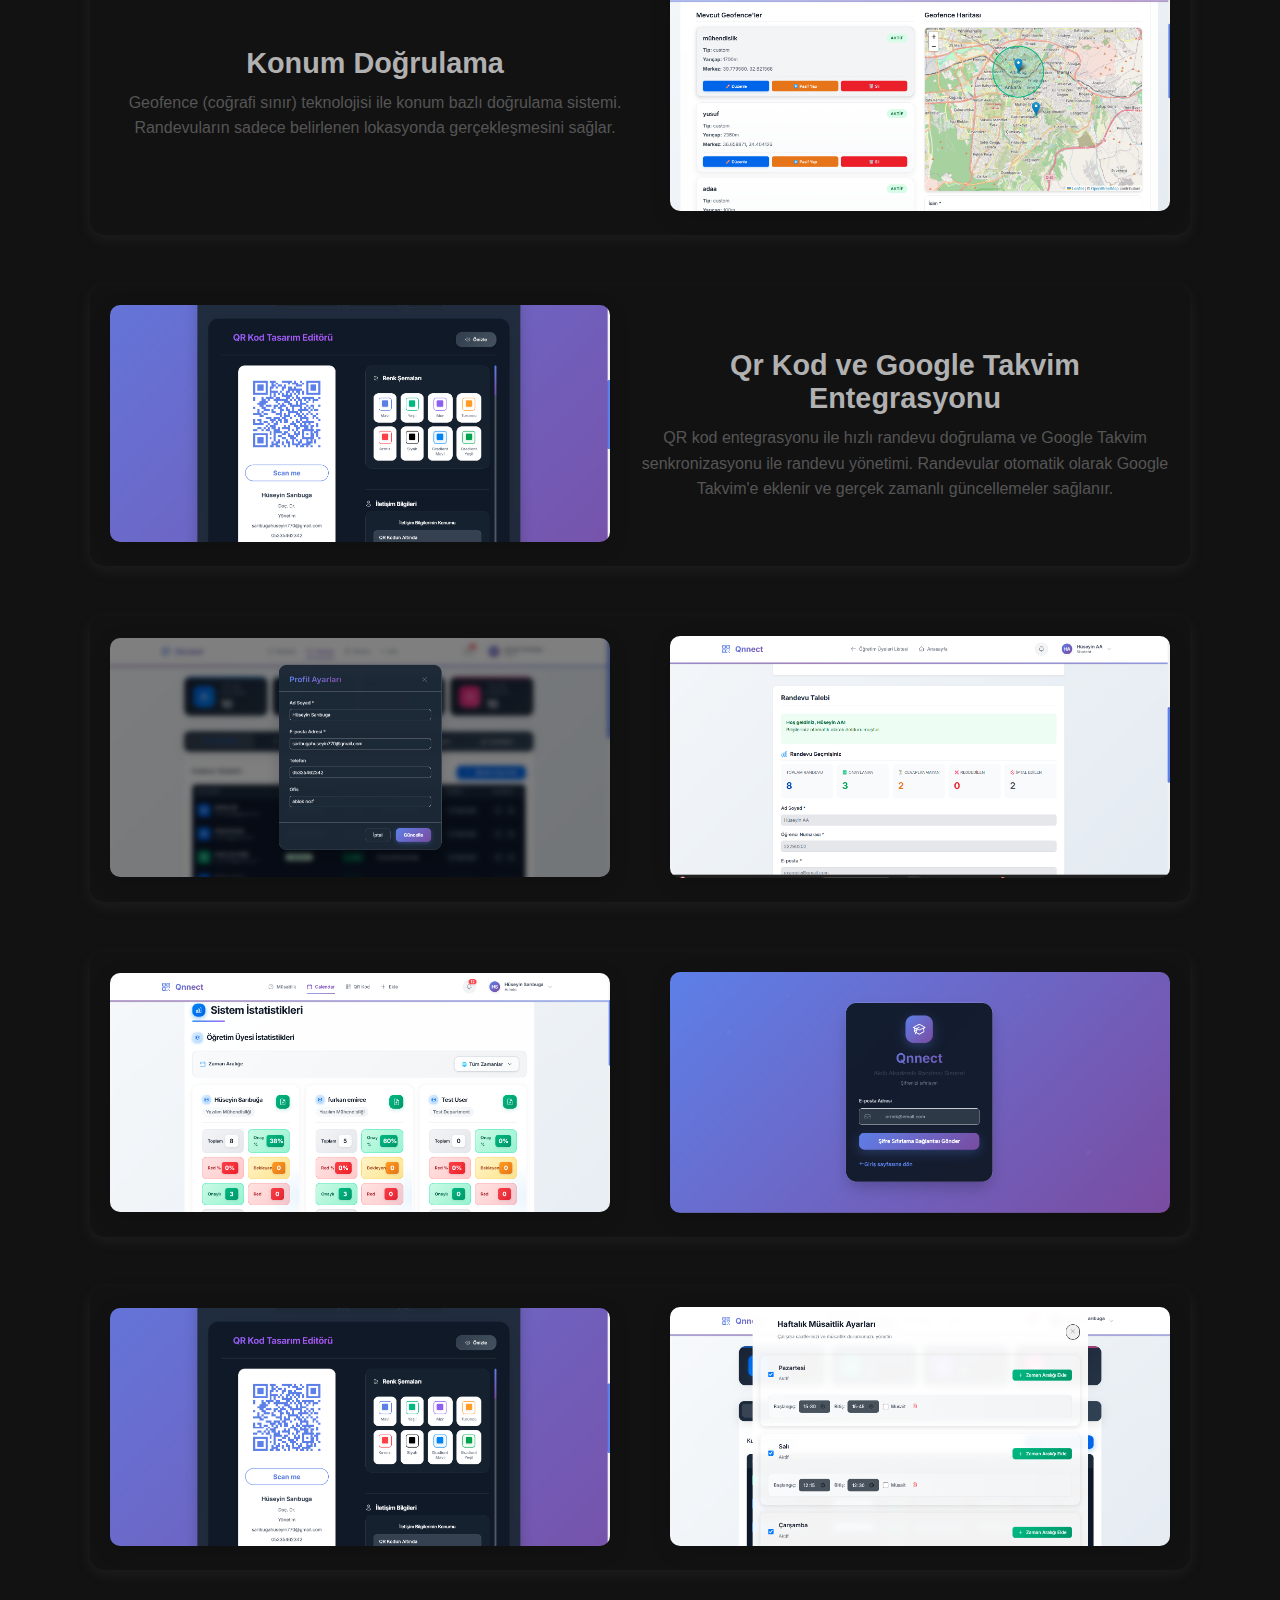
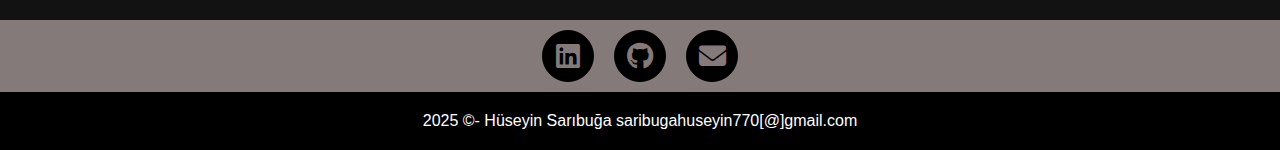
<file: dropdown_Page/project_5.html>
<!DOCTYPE html>
<html lang="en">

<head>
    <meta charset="UTF-8">
    <meta name="viewport" content="width=device-width, initial-scale=1.0">
    <title>Qnnect Akademik Randevu Sistemi</title>
    <link rel="stylesheet" href="https://cdnjs.cloudflare.com/ajax/libs/font-awesome/6.7.2/css/all.min.css">

    <link rel="stylesheet" href="https://fonts.googleapis.com/icon?family=Material+Icons">

     <link rel="stylesheet" href="../style.css">
    <link rel="stylesheet" href="./project_Style.css">
</head>

<body>


    <nav>
        <ul>
            <li class="DropBtn-homePage">Anasayfa</li>
            <li class="DropBtn-about">Hakkımda</li>
            <li class="DropBtn-project">Projelerim</li>
            <li class="DropBtn-contact">İletişim</li>
        </ul>
    </nav>

    <section class="content">

        <div class="preFace">

            <iframe src="https://player.vimeo.com/video/1132848798?autoplay=1&muted=1&loop=1&controls=0&background=1" class="project-video" frameborder="0" allow="autoplay; fullscreen; picture-in-picture" allowfullscreen></iframe>


        </div>

        <div class="projectAbout">

            <h1>Qnnect Akademik Randevu Sistemi
            </h1>
            <p>Akademik danışmanlık süreçlerini dijitalleştirmek amacıyla geliştirilmiş full-stack bir randevu yönetim sistemidir. Sistem, öğrenci-danışman etkileşimlerini kolaylaştırmak ve akademik randevu süreçlerini verimli hale getirmek için tasarlanmıştır. Rol bazlı erişim kontrolü, QR kod entegrasyonu, Google Takvim senkronizasyonu ve geofence tabanlı konum doğrulama gibi gelişmiş özellikler sunar.
            </p>
        </div>

    </section>

    <section class="project-gallery-alt">


        <div class="project-row">
            <div class="project-image">
                <img src="../image/Project/Qnnect/AdminDashboard.png" alt="Qnnect Dashboard">
            </div>
            <div class="project-text">
                <h3>Full-Stack Modern Mimari</h3>
                <p>React, Node.js ve Express.js ile geliştirilmiş ölçeklenebilir bir mimari. MongoDB veritabanı ile güvenilir veri yönetimi ve Tailwind CSS ile modern, responsive kullanıcı arayüzü.</p>
            </div>
        </div>

        <div class="project-row  reverse">
            <div class="project-image">
                <img src="../image/Project/Qnnect/login.png" alt="Authentication System">
            </div>
            <div class="project-text">
                <h3>Güvenli Kimlik Doğrulama</h3>
                <p>JWT tabanlı kimlik doğrulama ve Google OAuth entegrasyonu ile güvenli giriş sistemi. Rol bazlı erişim kontrolü sayesinde öğrenci, danışman ve yönetici rolleri için farklı yetkiler.
                </p>
            </div>
        </div>


        <div class="project-row">
            <div class="project-image">
                <img src="../image/Project/Qnnect/Sistem Ayarları.png" alt="Calendar Integration">
            </div>
            <div class="project-text">
                <h3>Dinamik kullanıcı yönetimi,randevu yönetimi ve sistem ayarları</h3>
                <p>
                    Kullanıcıların yönetimi, randevu yönetimi ve sistem ayarlarının yönetimi.
                </p>
            </div>
        </div>


        <div class="project-row reverse">
            <div class="project-image">
                <img src="../image/Project/Qnnect/Gefonce.png" alt="QR Code & Geofence">
            </div>
            <div class="project-text">
                <h3>Konum Doğrulama</h3>
                <p>Geofence (coğrafi sınır) teknolojisi ile konum bazlı doğrulama sistemi. Randevuların sadece belirlenen lokasyonda gerçekleşmesini sağlar.
                </p>
            </div>
        </div>

        <div class="project-row">
            <div class="project-image">
                <img src="../image/Project/Qnnect/QrDesigner.png" alt="QR Code Designer">
            </div>
            <div class="project-text">
                <h3>Qr Kod ve Google Takvim Entegrasyonu</h3>
                <p>QR kod entegrasyonu ile hızlı randevu doğrulama ve Google Takvim senkronizasyonu ile randevu yönetimi. Randevular otomatik olarak Google Takvim'e eklenir ve gerçek zamanlı güncellemeler sağlanır.
                </p>
            </div>
        </div>

        


        <div class="project-row">
            <div class="project-image">
                <img src="../image/Project/Qnnect/Profile.png" alt="User Profile">
            </div>
            <div class="project-image">
                <img src="../image/Project/Qnnect/Randevu.png" alt="Appointment Management">
            </div>
        </div>

        <div class="project-row">
            <div class="project-image">
                <img src="../image/Project/Qnnect/istatistik.png" alt="Statistics Dashboard">
            </div>
            <div class="project-image">
                <img src="../image/Project/Qnnect/ResetPassword.png" alt="Reset Password">
            </div>
        </div>
        

        <div class="project-row">
            <div class="project-image">
                <img src="../image/Project/Qnnect/QrDesigner.png" alt="QR Code Designer">
            </div>
            <div class="project-image">
                <img src="../image/Project/Qnnect/RandevuOk.png" alt="Appointment Confirmation">
            </div>
        </div>














    </section>







    <footer>
        <div class="Social-icon">
            <div class="Social">
                <a class="icon" href="https://www.linkedin.com/in/huseyinsaribuga/" target="_blank"><i
                        class="fa-brands fa-linkedin"></i></a></li>
                <a class="icon" href="https://github.com/huseyin4215" target="_blank"><i
                        class="fa-brands fa-github"></i></a></li>
                <a class="icon" href="mailto:saribugahuseyin770@gmail.com"><i class="fa-solid fa-envelope"></i></a></li>

            </div>
        </div>
    </footer>
    <section class="maker-date">
        <small> 2025 ©- Hüseyin Sarıbuğa saribugahuseyin770[@]gmail.com
        </small>
    </section>
    <script src="../script.js"></script>

    <script>
        // Navbar'ı sayfa yüklendiğinde hemen ayarla
        document.addEventListener('DOMContentLoaded', function() {
            const navbar = document.querySelector("nav");
            if (navbar) {
                // İlk yüklemede scroll pozisyonunu kontrol et
                if (window.scrollY > 50) {
                    navbar.classList.add("scrolled");
                }
            }
        });

        // Scroll event'i için optimized handler
        let ticking = false;
        window.addEventListener("scroll", function () {
            if (!ticking) {
                window.requestAnimationFrame(function() {
                    const navbar = document.querySelector("nav");
                    if (navbar) {
                        if (window.scrollY > 50) {
                            navbar.classList.add("scrolled");
                        } else {
                            navbar.classList.remove("scrolled");
                        }
                    }
                    ticking = false;
                });
                ticking = true;
            }
        });

        const menuToggle = document.getElementById('mobile-menu');
        const navList = document.querySelector('.nav-list');

        if (menuToggle && navList) {
            menuToggle.addEventListener('click', () => {
                navList.classList.toggle('active');
            });
        }
    </script>
</body>

</html>
</file>
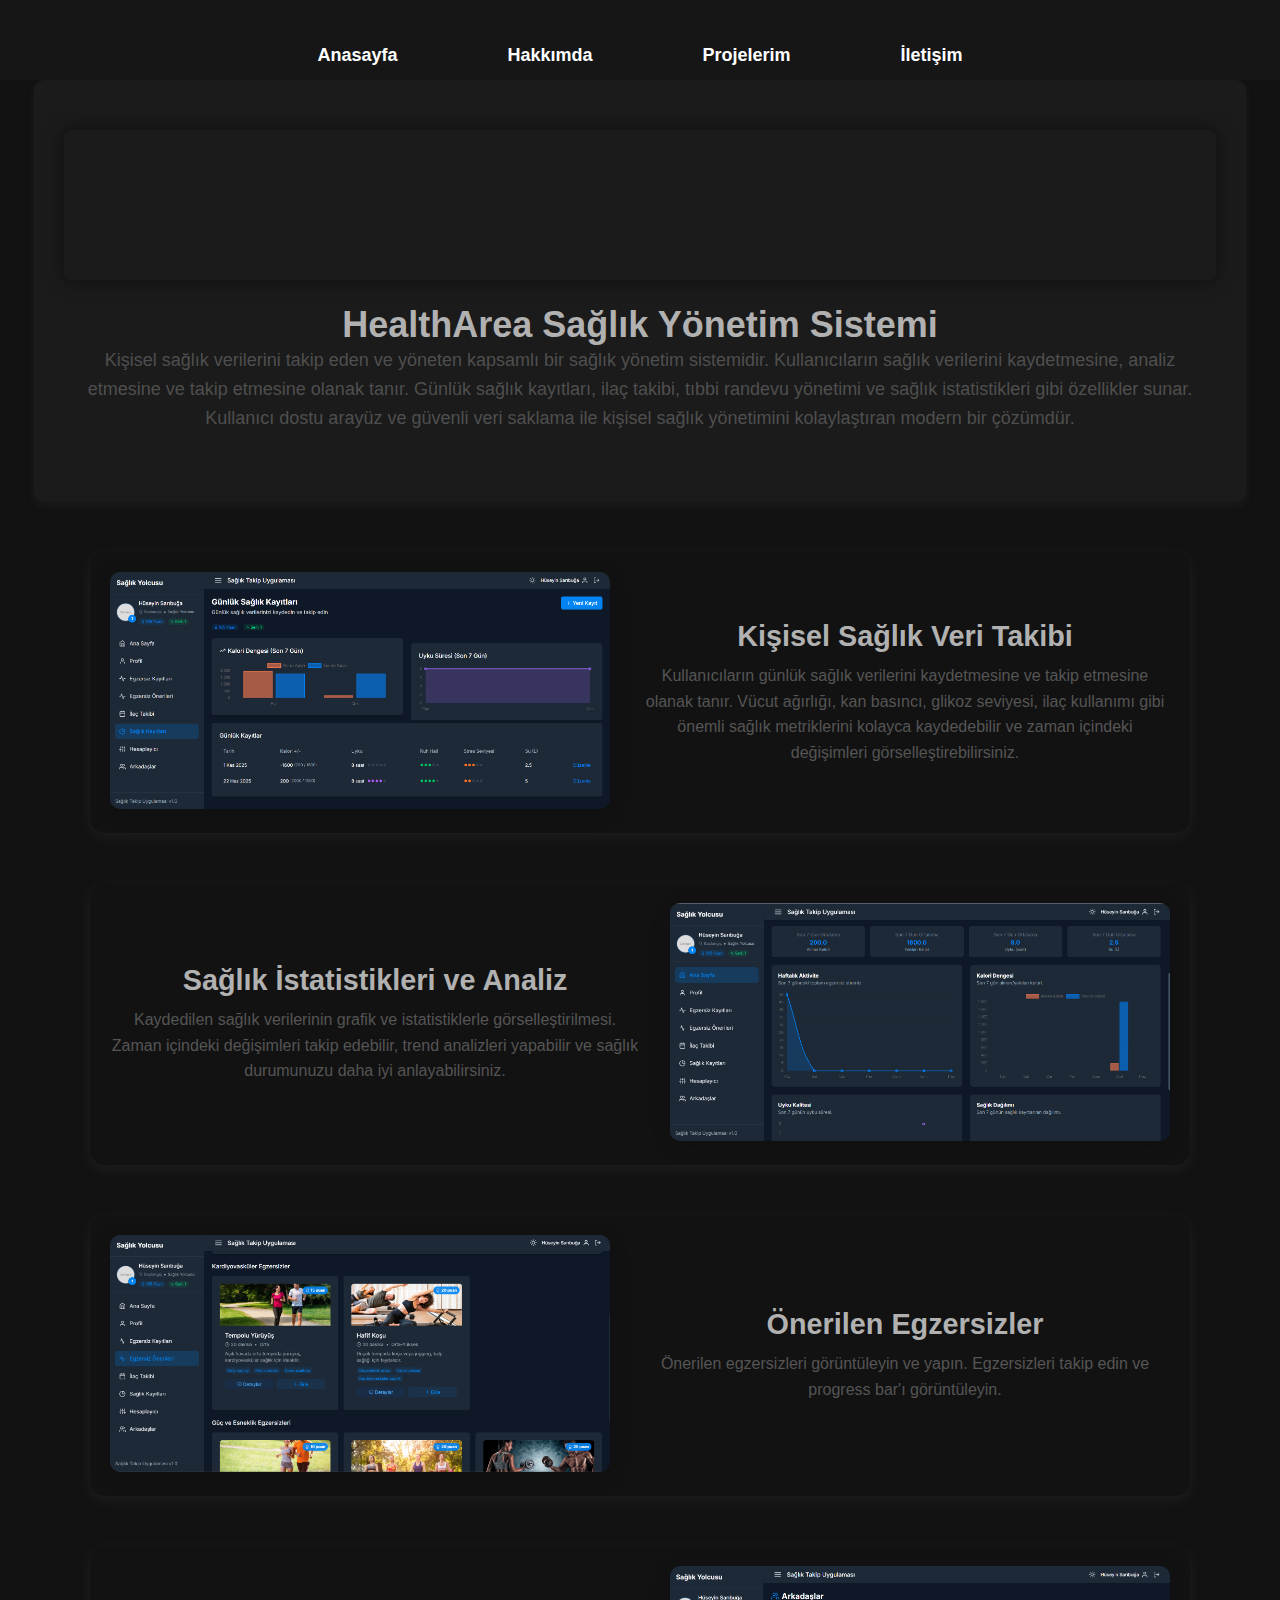
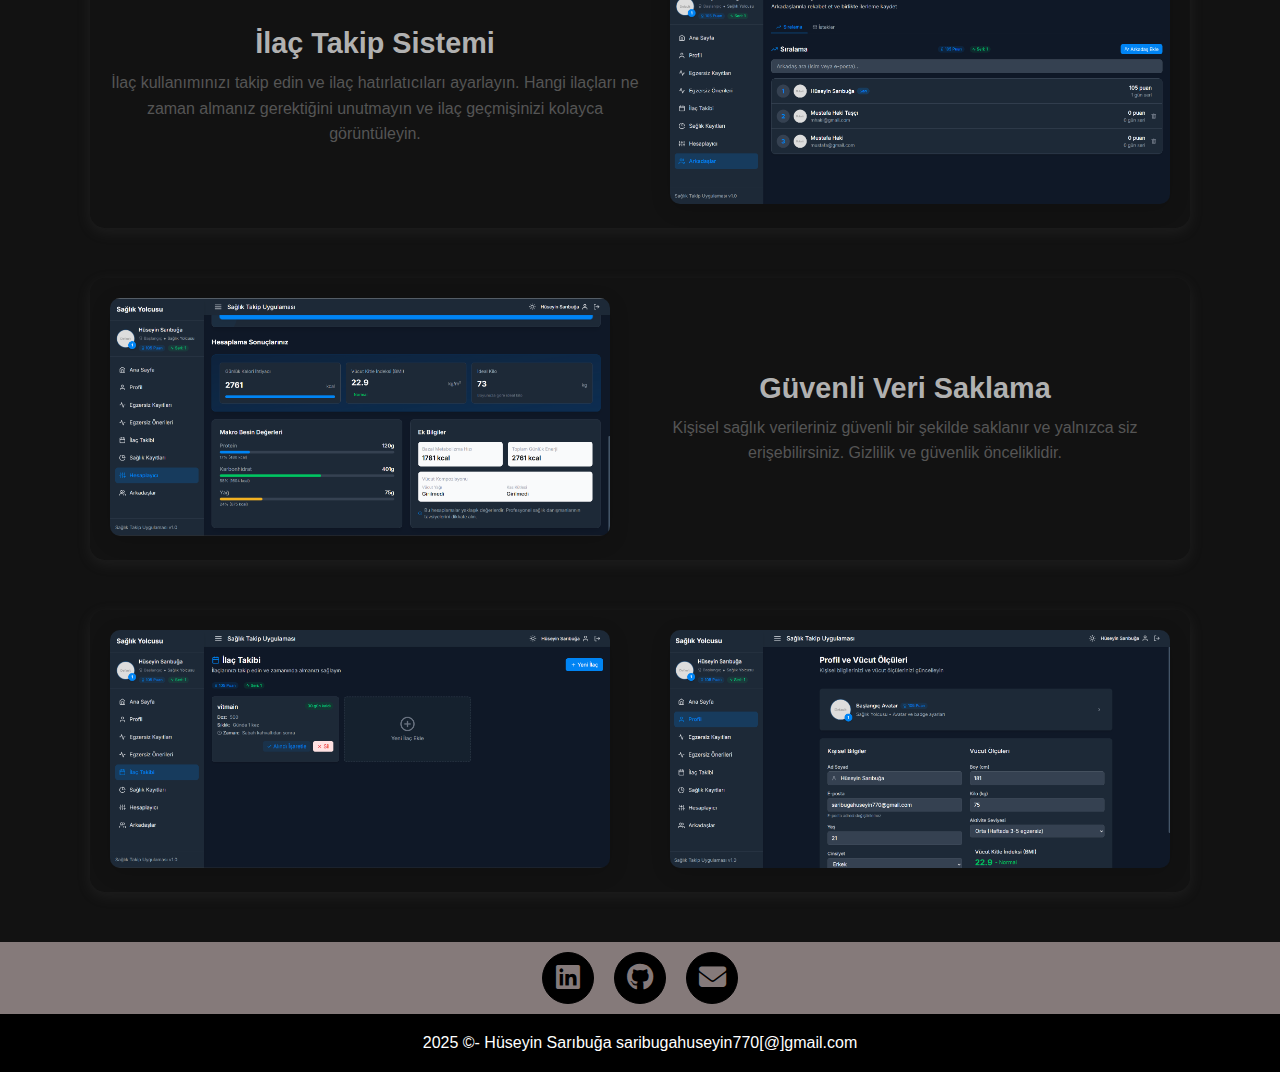
<file: dropdown_Page/project_6.html>
<!DOCTYPE html>
<html lang="en">

<head>
    <meta charset="UTF-8">
    <meta name="viewport" content="width=device-width, initial-scale=1.0">
    <title>HealthArea Sağlık Yönetim Sistemi</title>
    <link rel="stylesheet" href="https://cdnjs.cloudflare.com/ajax/libs/font-awesome/6.7.2/css/all.min.css">

    <link rel="stylesheet" href="https://fonts.googleapis.com/icon?family=Material+Icons">

     <link rel="stylesheet" href="../style.css">
    <link rel="stylesheet" href="./project_Style.css">
</head>

<body>


    <nav>
        <ul>
            <li class="DropBtn-homePage">Anasayfa</li>
            <li class="DropBtn-about">Hakkımda</li>
            <li class="DropBtn-project">Projelerim</li>
            <li class="DropBtn-contact">İletişim</li>
        </ul>
    </nav>

    <section class="content">

        <div class="preFace">

            <iframe src="https://player.vimeo.com/video/1132848786?autoplay=1&muted=1&loop=1&controls=0&background=1" class="project-video" frameborder="0" allow="autoplay; fullscreen; picture-in-picture" allowfullscreen></iframe>


        </div>

        <div class="projectAbout">

            <h1>HealthArea Sağlık Yönetim Sistemi
            </h1>
            <p>Kişisel sağlık verilerini takip eden ve yöneten kapsamlı bir sağlık yönetim sistemidir. Kullanıcıların sağlık verilerini kaydetmesine, analiz etmesine ve takip etmesine olanak tanır. Günlük sağlık kayıtları, ilaç takibi, tıbbi randevu yönetimi ve sağlık istatistikleri gibi özellikler sunar. Kullanıcı dostu arayüz ve güvenli veri saklama ile kişisel sağlık yönetimini kolaylaştıran modern bir çözümdür.
            </p>
        </div>

    </section>

    <section class="project-gallery-alt">


        <div class="project-row">
            <div class="project-image">
                <img src="../image/Project/HealtArea/veri_kaydı.png" alt="HealthArea Dashboard">
            </div>
            <div class="project-text">
                <h3>Kişisel Sağlık Veri Takibi</h3>
                <p>Kullanıcıların günlük sağlık verilerini kaydetmesine ve takip etmesine olanak tanır. Vücut ağırlığı, kan basıncı, glikoz seviyesi, ilaç kullanımı gibi önemli sağlık metriklerini kolayca kaydedebilir ve zaman içindeki değişimleri görselleştirebilirsiniz.</p>
            </div>
        </div>

        <div class="project-row  reverse">
            <div class="project-image">
                <img src="../image/Project/HealtArea/analiz.png" alt="Health Statistics">
            </div>
            <div class="project-text">
                <h3>Sağlık İstatistikleri ve Analiz</h3>
                <p>Kaydedilen sağlık verilerinin grafik ve istatistiklerle görselleştirilmesi. Zaman içindeki değişimleri takip edebilir, trend analizleri yapabilir ve sağlık durumunuzu daha iyi anlayabilirsiniz.
                </p>
            </div>
        </div>


        <div class="project-row">
            <div class="project-image">
                <img src="../image/Project/HealtArea/spor.png" alt="Medical Appointment">
            </div>
            <div class="project-text">
                <h3>Önerilen Egzersizler</h3>
                <p>
                    Önerilen egzersizleri görüntüleyin ve yapın. Egzersizleri takip edin ve progress bar'ı görüntüleyin.
                </p>
            </div>
        </div>


        <div class="project-row reverse">
            <div class="project-image">
                <img src="../image/Project/HealtArea/friends.png" alt="Medication Tracking">
            </div>
            <div class="project-text">
                <h3>İlaç Takip Sistemi</h3>
                <p>İlaç kullanımınızı takip edin ve ilaç hatırlatıcıları ayarlayın. Hangi ilaçları ne zaman almanız gerektiğini unutmayın ve ilaç geçmişinizi kolayca görüntüleyin.
                </p>
            </div>
        </div>

        <div class="project-row">
            <div class="project-image">
                <img src="../image/Project/HealtArea/hesaplama.png" alt="Data Security">
            </div>
            <div class="project-text">
                <h3>Güvenli Veri Saklama</h3>
                <p>Kişisel sağlık verileriniz güvenli bir şekilde saklanır ve yalnızca siz erişebilirsiniz. Gizlilik ve güvenlik önceliklidir.
                </p>
            </div>
        </div>

        <div class="project-row">
            <div class="project-image">
                <img src="../image/Project/HealtArea/follows.png" alt="Project Image 1">
            </div>
            <div class="project-image">
                <img src="../image/Project/HealtArea/profil.png" alt="Project Image 1">
            </div>
        </div>


        




        </div>













    </section>







    <footer>
        <div class="Social-icon">
            <div class="Social">
                <a class="icon" href="https://www.linkedin.com/in/huseyinsaribuga/" target="_blank"><i
                        class="fa-brands fa-linkedin"></i></a></li>
                <a class="icon" href="https://github.com/huseyin4215" target="_blank"><i
                        class="fa-brands fa-github"></i></a></li>
                <a class="icon" href="mailto:saribugahuseyin770@gmail.com"><i class="fa-solid fa-envelope"></i></a></li>

            </div>
        </div>
    </footer>
    <section class="maker-date">
        <small> 2025 ©- Hüseyin Sarıbuğa saribugahuseyin770[@]gmail.com
        </small>
    </section>
    <script src="../script.js"></script>

    <script>
        // Navbar'ı sayfa yüklendiğinde hemen ayarla
        document.addEventListener('DOMContentLoaded', function() {
            const navbar = document.querySelector("nav");
            if (navbar) {
                if (window.scrollY > 50) {
                    navbar.classList.add("scrolled");
                }
            }
        });

        // Scroll event'i için optimized handler
        let ticking = false;
        window.addEventListener("scroll", function () {
            if (!ticking) {
                window.requestAnimationFrame(function() {
                    const navbar = document.querySelector("nav");
                    if (navbar) {
                        if (window.scrollY > 50) {
                            navbar.classList.add("scrolled");
                        } else {
                            navbar.classList.remove("scrolled");
                        }
                    }
                    ticking = false;
                });
                ticking = true;
            }
        });

        const menuToggle = document.getElementById('mobile-menu');
        const navList = document.querySelector('.nav-list');

        if (menuToggle && navList) {
            menuToggle.addEventListener('click', () => {
                navList.classList.toggle('active');
            });
        }

    </script>
</body>

</html>
</file>
<file: style.css>
*{
    margin: 0;
    padding: 0;
    font-size: 16px;
    
}

a{
    text-decoration: none;
}

body {
    margin: 0;
    padding: 0;
    background-color: rgb(98, 97, 97);
    text-align: center;
    
}

nav {
    background-color: rgb(133, 122, 122);
    padding: 15px 0;
    width: 100%;
    height: 50px;
    
}

nav ul {
    list-style: none;
    padding: 0 20px;
    margin: 0;
    display: flex;
    justify-content: left;
}

nav ul li {
    margin: 20px;
    color: white;
    font-size: 18px;
    cursor: pointer;
    transition: color 0.3s;
}

nav ul li:hover {
    color: rgb(0, 0, 0);
}



.hakkimda {
    width: 100%;
    display: flex;
    background-color: black;
    color: #fff;
    
}


.hakkimda .right{
    width: 48%;
    height: auto;
    justify-content: center;
    align-items: center;
    margin: auto;
}

.hakkimda .left .profil{
    margin: 20px 0;
    width: 350px;
    height: 350px;
    border: 5px solid white;
    border-radius: 50%;
    
    
}

.dot1 {
    display: inline-block;
    font-size: 18px; /* Noktanın boyutunu ayarla */
    color: #09ff00; /* Renk */
    animation: glow 0.5s infinite alternate;
  }
  
  @keyframes glow {
    0% {
      text-shadow: 0 0 5px #09ff00, 0 0 10px #09ff00;
    }
    100% {
      text-shadow: 0 0 10px #09ff00, 0 0 20px #09ff00, 0 0 30px #09ff00;
    }
  }
  
.hakkimda .left .profil:hover{

}
.hakkimda .left h1 {
    font-size: 36px;
    color: #fff;
    margin-bottom: 50px;
}


.hakkimda .left{
    width: 48%;
    height: auto;
}
.hakkimda .right .info-job{
    font-size: 1.4rem;
    color: rgb(1, 255, 1);
    padding: 10px 5px;
    display: flex;
    width: 200px;
    border-radius: 25px;
    background-color: rgba(104, 104, 104, 0.475);
    justify-content: center;
    margin:auto;
}
.hakkimda .right .info-job .info{
    justify-content: center;
    padding: 0 10px;
}



.hakkimda .right .about-job{
    font-size:2rem;
    color: gray;
    padding: 5px ;
}
.hakkimda .right .about-job span{
    font-size:2rem;
    color: #fff;
}

.hakkimda .right .slogan{
    font-size: 2.5rem;
    color: #fff;
    padding: 5px;
}

.hakkimda .right .language-icons{
    display: flex;
    width: 100%;
    justify-content: center;

}

.hakkimda .right .language-icons img{
    width: auto;
    height: 75px;
    padding: 2px;
}
section.active {
    display: block;
}

.projects{
    background: linear-gradient(to right, rgba(249, 179, 179, 0.834), #aaaaaa);
}
.projects .project-cards{
    list-style: none;
    display: flex;
    flex-wrap: wrap;
    width: 80%;
    height: auto;
    padding: 20px 10px;
    justify-content: center;
    align-items: center;
    margin: auto;
    
}

.projects .project-card-info{
    width: 35%;
    height: 400px;
    border-radius: 15px;
    
    background-color:  rgb(210, 199, 199);

    cursor: pointer;

    margin: 20px 50px;
    transition: all 0.5s ;
   
}

.projects .project-card-info:hover{

    width: 37%;
    background-color: rgb(148, 139, 139) ;


}

.projects .project-img{
    
    width: 100%;
    height: 250px;
    background-color: #fff;
    border-radius: 15px;
    


}

.projects .project-title{
    font-size: 1.7rem;
    padding: 15px 5px;
}


.about-us {
    display: flex;
    justify-content: center;
    align-items: center;
    padding: 50px 20px;
    background-color: black;
}

.about-container {
    background-color: #fff;
    padding: 40px;
    border-radius: 10px;
    box-shadow: 0px 4px 10px rgba(0, 0, 0, 0.1);
    width: 80%;
    margin: auto;
    text-align: left;
}

.about-us h1 {
    color: #2c3e50;
    font-size: 28px;
    margin-bottom: 20px;
    border-bottom: 2px solid #3498db;
    display: inline-block;
    padding-bottom: 5px;
}

.about-us p {
    font-size: 16px;
    line-height: 1.6;
    margin-bottom: 15px;
    text-align: justify;
}

.mySkills {
   
    padding: 0 5px;
    
    text-align: left;
}

.mySkill-item {
  
    color: rgb(0, 0, 0);
    padding: 5px;
    margin: 5px 0;
    
    font-size: 16px;
  
    transition: 0.3s;
}



.progress-bar-container {
    position: relative;
    width: 15%;
    height: 8px;
    background-color: #7c7c7c;
    border-radius: 5px;

  }
  

  
  .dot {
    position: absolute;
    margin: auto ;
    width: 15px;
    height: 15px;
    background-color: #000000;
    border-radius: 50%;
    top: -50%; 
    
  }

.focus{
    padding: 20px 0px;
}

  .focus-Areas{
   
    padding: 0 5px;
    margin-top: 20px;
    text-align: left;
}

.focus-item {
  
    color: rgb(0, 0, 0);
    padding: 5px;
    margin: 5px 0;
    border-radius: 5px;
    font-size: 16px;
    transition: 0.3s;
}


.prog-lang{
    display: flex;
    flex-wrap: wrap;
    width: 70%;
    justify-content: space-between;
    padding: 20px 0px;
}

.programmin-lang{
    padding: 0 5px;
    margin-top: 20px;
    text-align: left;
}

.p-item{
    color: rgb(0, 0, 0);
    padding: 5px;
    margin: 5px 0;
    border-radius: 5px;
    font-size: 16px;
    transition: 0.3s;
}


/* İletişim Bölümü */
.contact-us {
    display: flex;
    justify-content: center;
    align-items: center;
    padding: 50px 20px;
    background-color: black;
    
}

.contact-container {
    background-color: #fff;
    padding: 40px;
    border-radius: 10px;
    box-shadow: 0px 4px 10px rgba(0, 0, 0, 0.1);
    max-width: 600px;
    width: 100%;
    text-align: center;
    margin: auto;
}

.contact-container h1 {
    color: #2c3e50;
    font-size: 28px;
    margin-bottom: 20px;
    border-bottom: 2px solid #3498db;
    display: inline-block;
    padding-bottom: 5px;
}

.contact-form {
    display: flex;
    flex-direction: column;
    gap: 15px;
    
}

.contact-form input,
.contact-form textarea {
    width: 100%;
    padding: 12px;
    border: 1px solid #ccc;
    border-radius: 5px;
    font-size: 16px;
}

.contact-form textarea {
    resize: none;
    height: 120px;
}

.contact-form button {
    background-color: #3498db;
    color: white;
    padding: 12px;
    border: none;
    border-radius: 5px;
    font-size: 18px;
    cursor: pointer;
    transition: 0.3s;
}

.contact-form button:hover {
    background-color: #2980b9;
}


.education , .experience{
    display: flex;
    
}
.education .left ,.experience .left{
    width: 40%;

}
.education .right , .experience .right{
  
     width: 20%;
}




footer{
    
    background-color: rgb(133, 122, 122);
}

footer .Social {
    list-style: none;
    display: flex;
    justify-content: center;
    padding: 10px 20px;
    margin: 0;
}

footer .Social .icon {
    border-radius: 50%;
    border: 1px solid #000; /* Düzgün bir kenarlık için 2px */
    width: 50px;
    height: 50px;
    display: flex;
    align-items: center;
    justify-content: center;
    margin: 0 10px; /* İkonlar arasında daha fazla boşluk */
    transition: all 0.3s ease; 
    color: rgb(133, 122, 122);
    background-color: #000;
    cursor: pointer;
}

footer .Social .icon:hover {
    background-color: rgb(133, 122, 122); /* Hoverda arka plan siyah */
    color: #fff;
}





footer .Social .icon  i {
    font-size: 1.7rem; /* İkon boyutunu biraz küçültme */  
}



.maker-date{
    width: 100%;
    background-color: black;
    padding: 20px 0;
    color: #fff;
}
</file>
<file: dropdown_Page/project_Style.css>
/* Genel Stil */
body {
    font-family: 'Arial', sans-serif;
    margin: 0;
    padding: 0;
    background-color: #121212;
    color: #ffffff;
}


a{
    text-decoration: none;
}

/* Navbar */
nav {
    background: #161616;
    padding: 15px 0;
    position: fixed;
    width: 100%;
    top: 0;
    z-index: 1000;
    transition: background-color 0.3s ease;
}

nav.scrolled {
    background-color: #b6a8a896; /* Kaydırınca yarı saydam */
}


nav ul {
    list-style: none;
    display: flex;
    justify-content: center;
    gap: 30px;
    padding: 0;
}

nav ul li {
    display: inline;
    padding: 10px 20px;
    font-size: 18px;
    font-weight: bold;
    cursor: pointer;
    transition: color 0.3s ease-in-out;
}

nav ul li:hover {
    color: #000000;
}

/* İçerik Bölümü */
.content {  
    width: 90%;
    max-width: 1200px;
    margin: 80px auto 20px;
    background: rgba(105, 105, 105, 0.1);
    padding: 50px 30px;
    border-radius: 10px;
    box-shadow: 0 4px 10px rgba(105, 105, 105, 0.1);
}

/* Video Bölümü */
.project-video {
    width: 100%;
    border-radius: 8px;
    box-shadow: 0px 0px 20px rgba(0, 0, 0, 0.5);
}

/* Proje Hakkında */
.projectAbout {
    text-align: center;
    padding: 20px;

}

.projectAbout h1 {
    font-size: 36px;
    font-weight: bold;
    color: #b1b1b1;
}

.projectAbout p {
    font-size: 18px;
    line-height: 1.6;
    opacity: 0.9;
    color: #555;
}








.project-gallery ul {
    list-style: none;
    padding: 0;
    margin: 0 auto;
    max-width: 1000px;
  }
  
  .project-card {
    display: flex;
    background: #f8f8f8;
    border-radius: 12px;
    overflow: hidden;
    box-shadow: 0 4px 15px rgba(0, 0, 0, 0.1);
    margin-bottom: 30px;
    transition: transform 0.3s ease;
  }
  
  .project-card:hover {
    transform: scale(1.02);
  }
  
  .project-card img {
    width: 40%;
    object-fit: cover;
    height: 100%;
  }
  
  .project-info {
    padding: 20px;
    width: 60%;
    display: flex;
    flex-direction: column;
    justify-content: center;
  }
  
  .project-info h3 {
    margin: 0 0 10px;
    font-size: 1.5rem;
    color: #333;
  }
  
  .project-info p {
    margin: 0;
    color: #666;
    line-height: 1.4;
  }
  





  

  .project-gallery-alt {
    width: 90%;
    max-width: 1100px;
    margin: 50px auto;
    display: flex;
    flex-direction: column;
    gap: 50px;
  }
  
  .project-row {
    display: flex;
    align-items: center;
    justify-content: space-between;
    gap: 30px;
    flex-wrap: wrap;

    box-shadow: 0 4px 15px rgba(144, 144, 144, 0.1);
    padding: 20px;
    border-radius: 15px;
  }
  
  .project-row.reverse {
    flex-direction: row-reverse;
  }
  
  .project-image img {
    width: 100%;
    max-width: 500px;
    height: auto;
    border-radius: 10px;
    box-shadow: 0 5px 20px rgba(0, 0, 0, 0.15);
  }
  
  .project-text {
    flex: 1;
    min-width: 250px;
  }
  
  .project-text h3 {
    margin-bottom: 10px;
    font-size: 1.8rem;
    color: #b1b1b1;
  }
  
  .project-text p {
    color: #555;
    font-size: 1rem;
    line-height: 1.6;
  }
  



  .project-doc{
    cursor: pointer;

  }
  .project-doc:hover{
    box-shadow: 0 4px 15px rgb(133, 122, 122);
    padding: 20px;
  }

footer{
    
    background-color: rgb(133, 122, 122);
}

footer .Social {
    list-style: none;
    display: flex;
    justify-content: center;
    padding: 10px 20px;
    margin: 0;
}

footer .Social .icon {
    border-radius: 50%;
    border: 1px solid #000; /* Düzgün bir kenarlık için 2px */
    width: 50px;
    height: 50px;
    display: flex;
    align-items: center;
    justify-content: center;
    margin: 0 10px; /* İkonlar arasında daha fazla boşluk */
    transition: all 0.3s ease; 
    color: rgb(133, 122, 122);
    background-color: #000;
    cursor: pointer;
}

footer .Social .icon:hover {
    background-color: rgb(133, 122, 122); /* Hoverda arka plan siyah */
    color: #fff;
}





footer .Social .icon  i {
    font-size: 1.7rem; /* İkon boyutunu biraz küçültme */  
}


.maker-date{
    width: 100%;
    background-color: black;
    padding: 20px 0;
    text-align: center;
    color: #fff;
}


/* Responsive Tasarım */
@media (max-width: 768px) {
    nav ul {
        flex-direction: column;
        text-align: center;
    }

    .project-Feature {
        flex-direction: column;
    }

    .project-Feature .left, 
    .project-Feature .right {
        width: 100%;
    }
}
</file>
